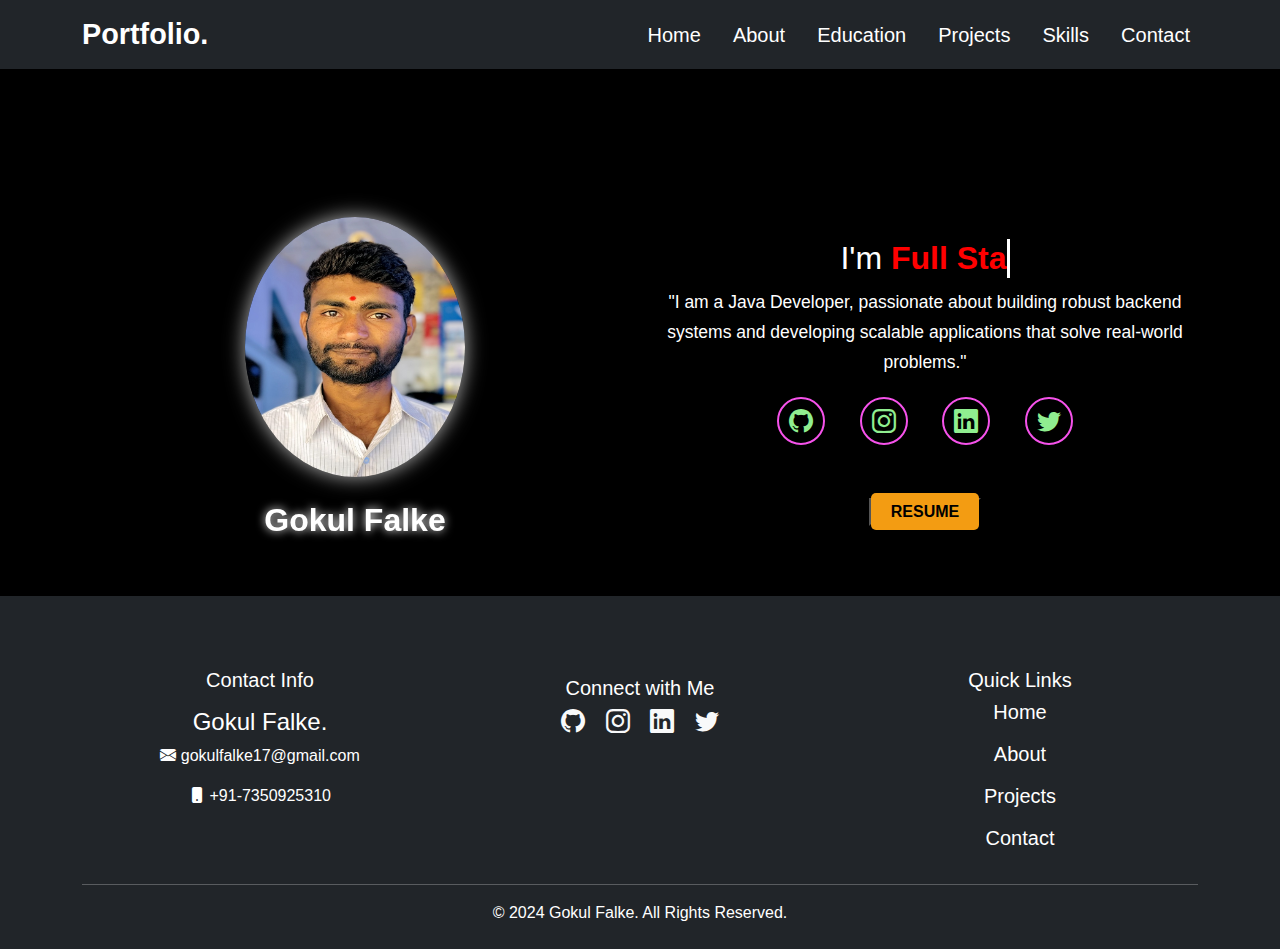
<file: index.html>
<!DOCTYPE html>
<html lang="en">

<head>
    <meta charset="UTF-8">
    <meta name="viewport" content="width=device-width, initial-scale=1.0">
    <meta http-equiv="X-UA-Compatible" content="ie=edge">
    <title>Portfolio</title>

    <link href="https://cdn.jsdelivr.net/npm/bootstrap@5.3.0-alpha1/dist/css/bootstrap.min.css" rel="stylesheet">
    <link rel="stylesheet" href="https://cdn.jsdelivr.net/npm/bootstrap-icons@1.10.5/font/bootstrap-icons.css">
    <link href="https://unpkg.com/aos@next/dist/aos.css" rel="stylesheet">

    <link rel="stylesheet" href="style.css">
</head>

<body>

    <nav class="navbar navbar-expand-lg navbar-dark bg-dark">
        <div class="container">
            <a class="navbar-brand" style="font-size: 1.8rem;" href="#"><b>Portfolio.</b></a>
            <button class="navbar-toggler" type="button" data-bs-toggle="collapse" data-bs-target="#navbarNav"
                aria-controls="navbarNav" aria-expanded="false" aria-label="Toggle navigation">
                <span class="navbar-toggler-icon"></span>
            </button>
            <div class="collapse navbar-collapse" id="navbarNav">
                <ul class="navbar-nav ms-auto gap-3 h5">
                    <li class="nav-item">
                        <a class="nav-link" href="index.html">Home</a>
                    </li>
                    <li class="nav-item">
                        <a class="nav-link" href="about.html">About</a>
                    </li>
                    <li class="nav-item">
                        <a class="nav-link" href="Education.html">Education</a>
                    </li>
                    <li class="nav-item">
                        <a class="nav-link" href="projects.html">Projects</a>
                    </li>
                    <li class="nav-item">
                        <a class="nav-link" href="skills.html">Skills</a>
                    </li>
                    <li class="nav-item">
                        <a class="nav-link" href="#">Contact</a>
                    </li>
                </ul>
            </div>
        </div>
    </nav>


    <div class="container heading-container section">
        <div class="row pt-lg-5">

            <div class="col-md-6  justify-content-center text-center">
                <img src="./imgs/Gokul_falke.jpg" alt="Profile" class="profile-img" data-aos="zoom-in"
                    data-aos-duration="1500" data-aos-delay="200">
                <div data-aos="zoom-in" data-aos-duration="500" data-aos-delay="300">
                    <h2 class="logo text-white pt-4">Gokul Falke</h2>
                </div>
            </div>


            <div class="col-md-6 d-flex flex-column justify-content-center text-center">
                <h2>I'm <span class="java-developer typewriter-text"></span></h2>
                <p class="lead "><small>"I am a Java Developer, passionate about building robust backend systems and
                        developing scalable applications that solve real-world problems."</small></p>

                <div class="social-links">
                    <a href="#" data-aos="fade-up" data-aos-duration="500" data-aos-delay="300"><i
                            class="bi bi-github"></i></a>
                    <a href="https://www.instagram.com/xx_gokulfalke17/" data-aos="fade-up" data-aos-duration="500"
                        data-aos-delay="300"><i class="bi bi-instagram"></i></a>
                    <a href="https://www.linkedin.com/in/gokul-falke-046a7824a/" data-aos="fade-up"
                        data-aos-duration="500" data-aos-delay="300"><i class="bi bi-linkedin"></i></a>
                    <a href="https://x.com/GokulFalke17" data-aos="fade-up" data-aos-duration="500"
                        data-aos-delay="300"><i class="bi bi-twitter"></i></a>
                </div>
                <div class="resumeBtn pt-5" data-aos="zoom-in" data-aos-duration="500" data-aos-delay="300">
                    <button><a href="./imgs/GokulFalke17 .pdf" class="resume-btn mt-4">Resume</a></button>
                </div>
            </div>
        </div>

    </div>
    </div>

    <!-- Footer Section -->
    <footer class="bg-dark text-white py-4 mt-5 footer-hidden">
        <div class="container text-center">
            <div class="row">
                <div class="col-md-4 pt-5">
                    <h5>Contact Info</h5>
                    <p class="h4 pt-2">Gokul Falke.</p>
                    <p><i class="bi bi-envelope-fill"></i> gokulfalke17@gmail.com</p>
                    <p><i class="bi bi-phone-fill"></i> +91-7350925310</p>
                </div>
                <div class="col-md-4 pt-5">
                    <h5 class="pt-2">Connect with Me</h5>
                    <a href="https://github.com/yourprofile" target="_blank"><i
                            class="bi bi-github text-light mx-2 h4"></i></a>
                    <a href="https://www.instagram.com/xx_gokulfalke17/" target="_blank"><i
                            class="bi bi-instagram text-light mx-2 h4"></i></a>
                    <a href="https://www.linkedin.com/in/gokul-falke-046a7824a/" target="_blank"><i
                            class="bi bi-linkedin text-light mx-2 h4"></i></a>
                    <a href="https://x.com/GokulFalke17" target="_blank"><i
                            class="bi bi-twitter text-light mx-2 h4"></i></a>
                </div>
                <div class="col-md-4 pt-5">
                    <h5>Quick Links</h5>
                    <p><a href="#home" class="hover-property text-decoration-none text-white h5">Home</a></p>
                    <p><a href="#about" class=" hover-property text-decoration-none text-white h5">About</a></p>
                    <p><a href="#projects" class=" hover-property text-decoration-none text-white h5">Projects</a></p>
                    <p><a href="#contact" class=" hover-property text-decoration-none text-white h5">Contact</a></p>
                </div>
            </div>
            <hr class="bg-light">
            <p class="mb-0">&copy; 2024 Gokul Falke. All Rights Reserved.</p>
        </div>
    </footer>


    <script src="https://unpkg.com/aos@next/dist/aos.js"></script>
    <script>
        AOS.init();
    </script>



    <!-- javascript code -->
    <script>
        document.addEventListener("DOMContentLoaded", () => {
            const texts = ["Full Stack Developer"];
            let speed = 100;
            const textElement = document.querySelector(".typewriter-text");

            let textIndex = 0;
            let characterIndex = 0;

            function typeWriter() {
                if (characterIndex < texts[textIndex].length) {
                    textElement.innerHTML += texts[textIndex].charAt(characterIndex);
                    characterIndex++;
                    setTimeout(typeWriter, speed);
                } else {
                    setTimeout(eraseText, 1000);
                }
            }

            function eraseText() {
                if (textElement.innerHTML.length > 0) {
                    textElement.innerHTML = textElement.innerHTML.slice(0, -1);
                    setTimeout(eraseText, 50);
                } else {
                    textIndex = (textIndex + 1) % texts.length;
                    characterIndex = 0;
                    setTimeout(typeWriter, 500);
                }
            }

            typeWriter();
        });



        // Function to add 'footer-visible' class when the footer is in view
        document.addEventListener("DOMContentLoaded", function () {
            const footer = document.querySelector("footer");

            function checkFooterInView() {
                const rect = footer.getBoundingClientRect();
                const windowHeight = window.innerHeight || document.documentElement.clientHeight;

                if (rect.top <= windowHeight && rect.bottom >= 0) {
                    footer.classList.add("footer-visible");
                }
            }

            // Initial check and event listener for scroll
            checkFooterInView();
            window.addEventListener("scroll", checkFooterInView);
        });



    </script>


    <script src="https://cdn.jsdelivr.net/npm/bootstrap@5.3.0-alpha1/dist/js/bootstrap.bundle.min.js"></script>
</body>

</html>
</file>
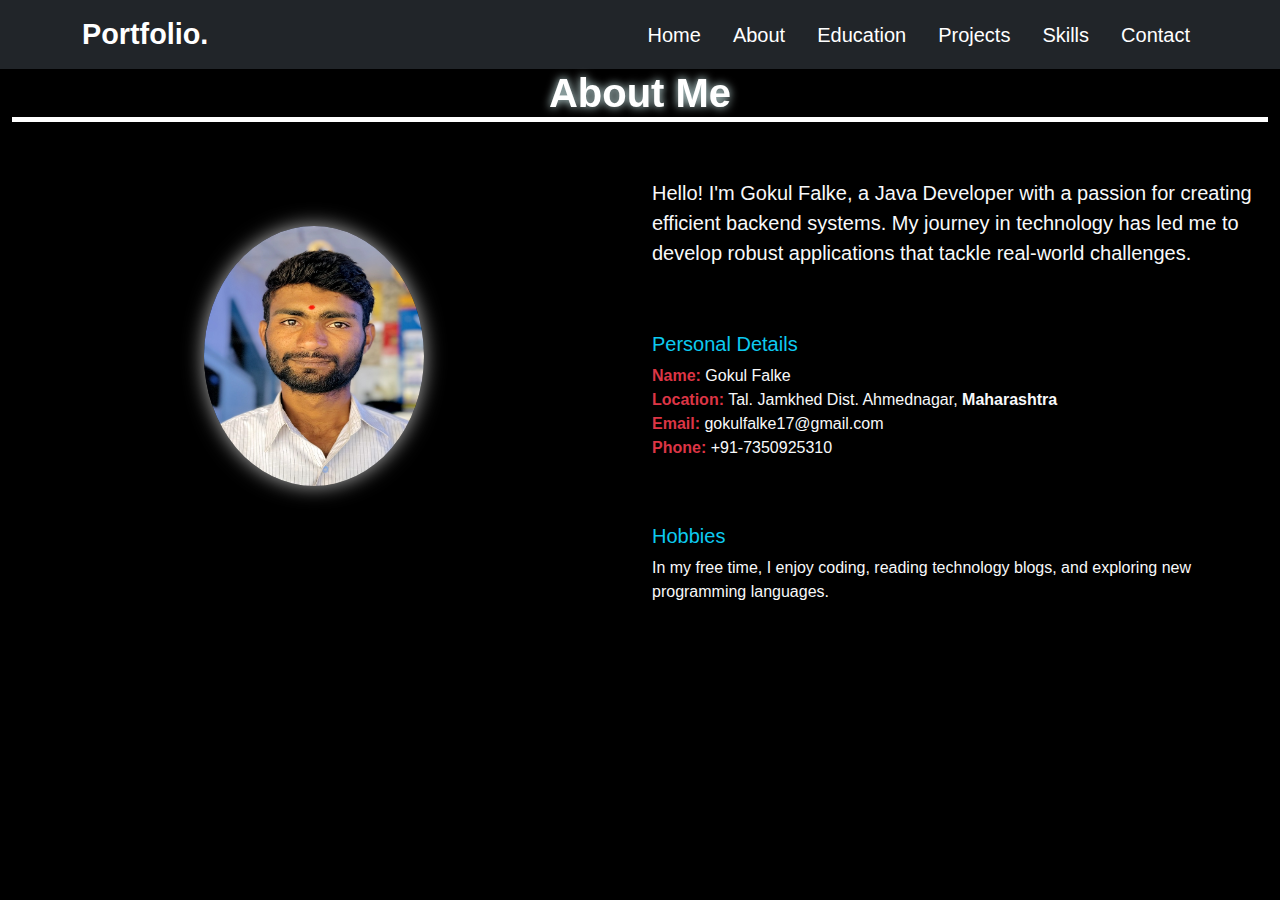
<file: about.html>
<!DOCTYPE html>
<html lang="en">

<head>
    <meta charset="UTF-8">
    <meta name="viewport" content="width=device-width, initial-scale=1.0">
    <meta http-equiv="X-UA-Compatible" content="ie=edge">
    <title>About - Gokul Falke</title>
    <link href="https://cdn.jsdelivr.net/npm/bootstrap@5.3.0-alpha1/dist/css/bootstrap.min.css" rel="stylesheet">
    <link rel="stylesheet" href="https://cdn.jsdelivr.net/npm/bootstrap-icons@1.10.5/font/bootstrap-icons.css">
    <link href="https://unpkg.com/aos@next/dist/aos.css" rel="stylesheet">
    <link rel="stylesheet" href="style.css">
    <style>
        * {
            padding: 0;
            margin: 0;
            box-sizing: border-box;
            font-family: 'Poppins', sans-serif;
        }

        .name-animation {
            font-size: 2.5rem;
            font-weight: bold;
            color: white;
            text-shadow: 0 0 10px rgba(255, 255, 255, 0.8), 0 0 20px rgba(255, 0, 0, 0.7);
            animation: fadeInUp 1s ease;
        }

        @keyframes fadeInUp {
            from {
                transform: translateY(20px);
                opacity: 0;
            }

            to {
                transform: translateY(0);
                opacity: 1;
            }
        }

        body h2 {
            text-align: center;
            color: lightgray;
            text-shadow: 0 0 10px lightcyan;
            font-size: 3rem;
            border-bottom: 5px solid white;

        }

        .heading {
            opacity: 0;
            animation: fadeIn 1s ease-in forwards;
            -webkit-animation: fadeIn 1s ease-in forwards;
            position: sticky;
            top: 1;
            background-color: black;
            z-index: 1000;
        }
    </style>
</head>

<body>

    <nav class="navbar navbar-expand-lg navbar-dark bg-dark">
        <div class="container">
            <a class="navbar-brand" style="font-size: 1.8rem;" href="#"><b>Portfolio.</b></a>
            <button class="navbar-toggler" type="button" data-bs-toggle="collapse" data-bs-target="#navbarNav"
                aria-controls="navbarNav" aria-expanded="false" aria-label="Toggle navigation">
                <span class="navbar-toggler-icon"></span>
            </button>
            <div class="collapse navbar-collapse" id="navbarNav">
                <ul class="navbar-nav ms-auto gap-3 h5">
                    <li class="nav-item">
                        <a class="nav-link" href="index.html">Home</a>
                    </li>
                    <li class="nav-item">
                        <a class="nav-link" href="about.html">About</a>
                    </li>
                    <li class="nav-item">
                        <a class="nav-link" href="Education.html">Education</a>
                    </li>
                    <li class="nav-item">
                        <a class="nav-link" href="projects.html">Projects</a>
                    </li>
                    <li class="nav-item">
                        <a class="nav-link" href="skills.html">Skills</a>
                    </li>
                    <li class="nav-item">
                        <a class="nav-link" href="contact.html">Contact</a>
                    </li>
                </ul>
            </div>
        </div>
    </nav>
    

    <div class="container-fluid contact-section" data-aos="fade-up" data-aos-duration="1500">
        <h2 class="contact-title h1"><b>About Me</b></h2>
        </div>
        <div class="timeline">
            <div class="row pt-5">
                <div class="col-md-6 text-center pt-5">
                    <img src="./imgs/Gokul_falke.jpg" alt="Gokul Falke" class="profile-img img-fluid"
                        data-aos="zoom-in" data-aos-duration="700">
                </div>
                <div class="col-md-6">
                    <p class="lead text-light">Hello! I'm Gokul Falke, a Java Developer with a passion for creating
                        efficient backend systems. My journey in technology has led me to develop robust applications
                        that tackle real-world challenges.</p>
                    <h5 class=" pt-5 text-info">Personal Details</h5>
                    <ul class="list-unstyled text-light">
                        <li><strong class="text-danger">Name:</strong> Gokul Falke</li>
                        <li><strong class="text-danger">Location:</strong> Tal. Jamkhed Dist. Ahmednagar,<b> Maharashtra</b></li>
                        <li><strong class="text-danger">Email:</strong> gokulfalke17@gmail.com</li>
                        <li><strong class="text-danger">Phone:</strong> +91-7350925310</li>
                    </ul>
                    <h5 class="pt-5 text-info">Hobbies</h5>
                    <p class="text-light">In my free time, I enjoy coding, reading technology blogs, and exploring new
                        programming languages.</p>
                </div>
            </div>
        </div>

       
        <script src="https://unpkg.com/aos@next/dist/aos.js"></script>
        <script>
            AOS.init();
        </script>
        <script src="https://cdn.jsdelivr.net/npm/bootstrap@5.3.0-alpha1/dist/js/bootstrap.bundle.min.js"></script>
</body>

</html>
</file>
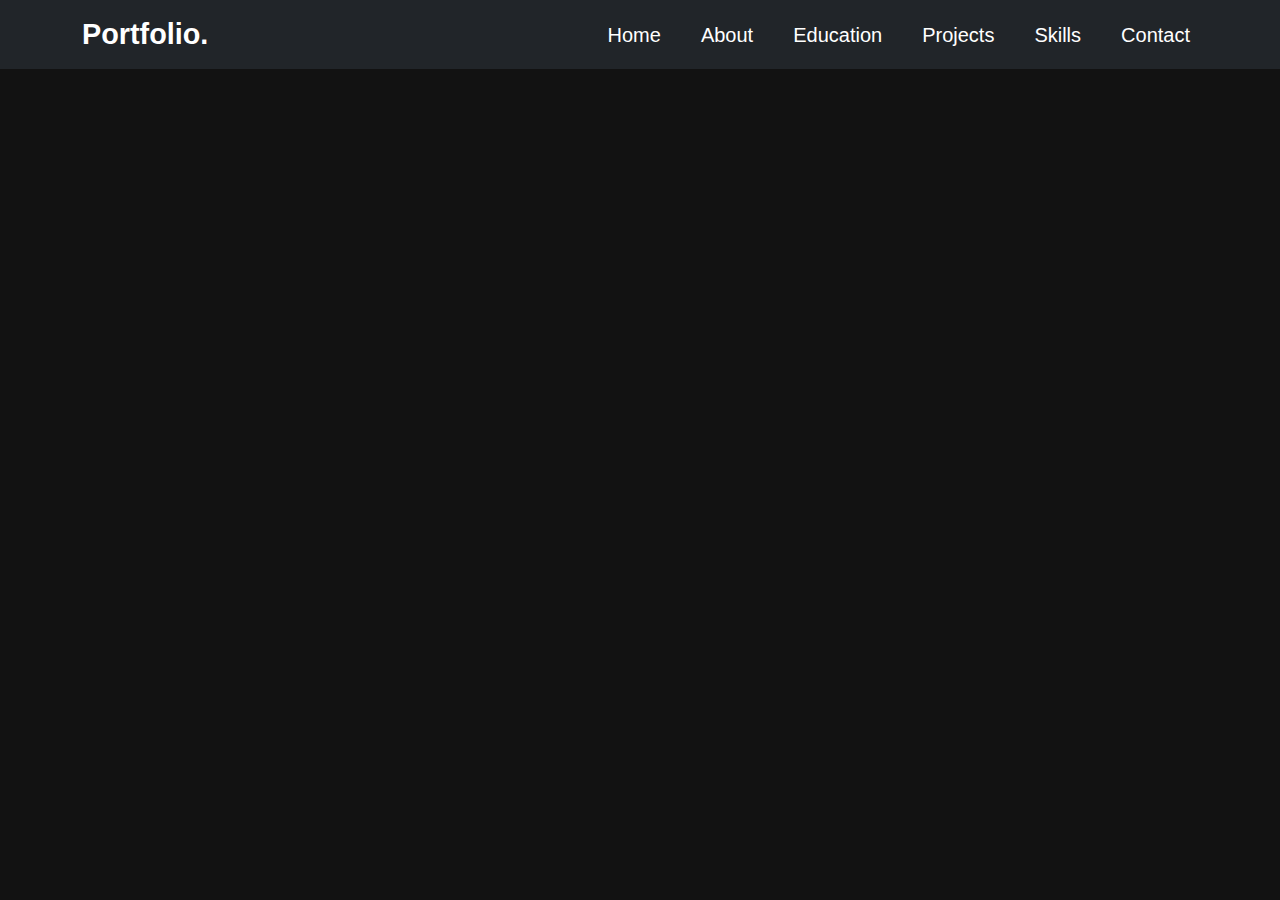
<file: contact.html>
<!DOCTYPE html>
<html lang="en">

<head>
    <meta charset="UTF-8">
    <meta name="viewport" content="width=device-width, initial-scale=1.0">
    <link href="https://cdn.jsdelivr.net/npm/bootstrap@5.3.0-alpha1/dist/css/bootstrap.min.css" rel="stylesheet">
    <link href="https://unpkg.com/aos@next/dist/aos.css" rel="stylesheet">
    <style>
        body {
            background-color: #121212;
            color: #ffffff;
            font-family: 'Poppins', sans-serif;
        }

        .contact-section {
            padding: 60px 0;
            background-color: #1e1e1e;
            border-radius: 10px;
            box-shadow: 0 4px 20px rgba(0, 0, 0, 0.3);
        }

        .contact-title {
            text-align: center;
            color: lightcyan;
            text-shadow: 0 0 10px lightcyan;
            margin-bottom: 40px;
        }

        .form-label {
            font-weight: bold;
        }

        .map-container {
            height: 400px;
            overflow: hidden;
            border-radius: 10px;
            box-shadow: 0 4px 20px rgba(0, 0, 0, 0.3);
        }

        .btn-primary {
            background-color: #00bfff;
            border: none;
            transition: background-color 0.3s;
        }

        .btn-primary:hover {
            background-color: #0080ff;
        }

        @media (max-width: 768px) {
            .map-container {
                height: 300px;
            }
        }

        .nav-link {
            color: white;
        }

        .nav-link:hover {
            color: #f39c12;
        }

        .navbar-nav .nav-item {
            gap: 0.5rem;
        }

        body h2 {
            text-align: center;
            color: lightgray;
            text-shadow: 0 0 10px lightcyan;
            font-size: 3rem;
            border-bottom: 5px solid white;

        }

        .heading {
            opacity: 0;
            animation: fadeIn 1s ease-in forwards;
            -webkit-animation: fadeIn 1s ease-in forwards;
            position: sticky;
            top: 1;
            background-color: black;
            z-index: 1000;
        }

        .contact-section {
            padding: 60px 0;
            background-color: #1e1e1e;
            border-radius: 10px;
            box-shadow: 0 4px 20px rgba(0, 0, 0, 0.3);
            transition: transform 0.3s ease-in-out, box-shadow 0.3s ease-in-out;
        }

        .contact-section:hover {
            transform: scale(1.05);
            box-shadow: 0 0 15px rgba(0, 170, 255, 0.5);
        }
    </style>
</head>

<body>


    <nav class="navbar navbar-expand-lg navbar-dark bg-dark">
        <div class="container">
            <a class="navbar-brand" style="font-size: 1.8rem;" href="#"><b>Portfolio.</b></a>
            <button class="navbar-toggler" type="button" data-bs-toggle="collapse" data-bs-target="#navbarNav"
                aria-controls="navbarNav" aria-expanded="false" aria-label="Toggle navigation">
                <span class="navbar-toggler-icon"></span>
            </button>
            <div class="collapse navbar-collapse pl-5" id="navbarNav">
                <ul class="navbar-nav ms-auto gap-4 h5">
                    <li class="nav-item">
                        <a class="nav-link" href="index.html">Home</a>
                    </li>
                    <li class="nav-item">
                        <a class="nav-link" href="about.html">About</a>
                    </li>
                    <li class="nav-item">
                        <a class="nav-link" href="Education.html">Education</a>
                    </li>
                    <li class="nav-item">
                        <a class="nav-link" href="projects.html">Projects</a>
                    </li>
                    <li class="nav-item">
                        <a class="nav-link" href="skills.html">Skills</a>
                    </li>
                    <li class="nav-item">
                        <a class="nav-link" href="contact.html">Contact</a>
                    </li>
                </ul>
            </div>
        </div>
    </nav>



    <div class="container-fluid contact-section heading" data-aos="fade-up" data-aos-duration="1500">
        <h2 class="contact-title h1"><b>Contact Me</b></h2>
        <div class="row">
            <!-- Left Side: Contact Form -->
            <div class="col-md-1">

            </div>

            <div class="col-md-5">
                <form id="contactForm">
                    <div class="mb-3">
                        <label for="name" class="form-label">Name</label>
                        <input type="text" class="form-control" id="name" name="name" required>
                    </div>
                    <div class="mb-3">
                        <label for="email" class="form-label">Email</label>
                        <input type="email" class="form-control" id="email" name="email" required>
                    </div>
                    <div class="mb-3">
                        <label for="contact" class="form-label">Contact Number</label>
                        <input type="tel" class="form-control" id="contact" name="contact" required>
                    </div>
                    <div class="mb-3">
                        <label for="message" class="form-label">Message</label>
                        <textarea class="form-control" id="message" name="message" rows="5" required></textarea>
                    </div>
                    <button type="submit" class="btn btn-primary w-100">Send Message</button>
                </form>
            </div>

            <!-- Right Side: Map  -->
            <div class="col-md-5 justify-content-center">
                <h1 class="contact-title">Find Me Here</h1>
                <div class="map-container">
                    <iframe
                        src="https://www.google.com/maps/embed?pb=!1m18!1m12!1m3!1d3783.3275459111955!2d74.73812151542619!3d19.09867578704748!2m3!1f0!2f0!3f0!3m2!1i1024!2i768!4f13.1!3m3!1m2!1s0x3bdc16c0048e961%3A0x1636cf8f5eaa36b!2sAhmednagar%2C%20Maharashtra%2C%20India!5e0!3m2!1sen!2sus!4v1630495618584!5m2!1sen!2sus"
                        width="100%" height="100%" style="border:0;" allowfullscreen="" loading="lazy"></iframe>
                </div>
            </div>

            <div class="col-md-1">

            </div>
        </div>
    </div>

    <!-- Include EmailJS SDK -->
    <script type="text/javascript" src="https://cdn.emailjs.com/dist/email.min.js"></script>
    <script src="https://unpkg.com/aos@next/dist/aos.js"></script>
    <script src="https://cdn.jsdelivr.net/npm/bootstrap@5.3.0-alpha1/dist/js/bootstrap.bundle.min.js"></script>

    <script>
        (function () {
            emailjs.init("gokulfalke17@gmail.com"); // Replace with your actual EmailJS user ID
        })();

        document.addEventListener('DOMContentLoaded', function () {
            const form = document.getElementById('contactForm');
            form.addEventListener('submit', function (e) {
                e.preventDefault();

                emailjs.sendForm('gokulfalke17@gmail.com', 'gokulfalke17@gmail.com', this) // Replace with your Service ID and Template ID
                    .then(function () {
                        alert('Your message has been sent!');
                        form.reset(); // Reset form fields after submission
                    }, function (error) {
                        alert('Failed to send message. Please try again later.');
                    });
            });

            AOS.init(); // Initialize AOS animations
        });
    </script>
</body>

</html>
</file>
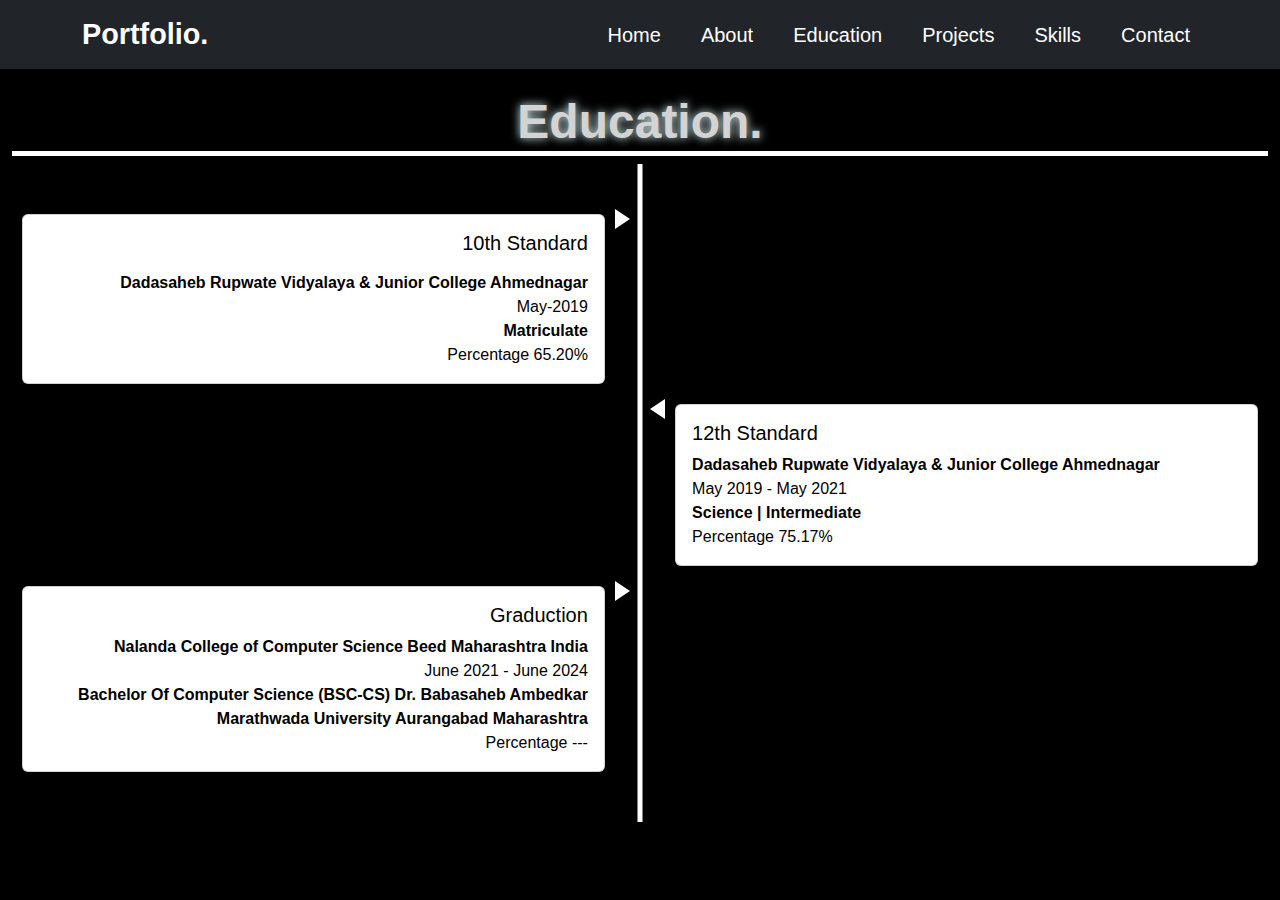
<file: Education.html>
<!DOCTYPE html>
<html lang="en">

<head>
    <meta charset="UTF-8">
    <meta name="viewport" content="width=device-width, initial-scale=1.0">
    <title>Education</title>
    <link href="https://cdn.jsdelivr.net/npm/bootstrap@5.3.0-alpha1/dist/css/bootstrap.min.css" rel="stylesheet">
    <link rel="stylesheet" href="https://cdn.jsdelivr.net/npm/bootstrap-icons@1.10.5/font/bootstrap-icons.css">
    <link href="https://unpkg.com/aos@next/dist/aos.css" rel="stylesheet">



    <style>
        * {
            padding: 0;
            margin: 0;
            box-sizing: border-box;
        }

        body {
            background-color: #000;
            color: white;
            font-family: 'Poppins', sans-serif;
        }

        .timeline {
            position: relative;
            padding: 40px 0;
        }

        .timeline::before {
            content: '';
            position: absolute;
            top: 0;
            bottom: 0;
            left: 50%;
            width: 5px;
            background: #fff;
            transform: translateX(-50%);
        }

        .timeline .timeline-item {
            position: relative;
            width: 48%;
            padding: 10px;
            box-sizing: border-box;
            opacity: 0;
            transform: translateY(100px);
            transition: opacity 0.6s ease-out, transform 0.6s ease-out;
        }

        .timeline .timeline-item.active {
            opacity: 1;
            transform: translateY(0);
        }

        .timeline .timeline-item.left {
            left: 0;
            text-align: right;
        }

        .timeline .timeline-item.right {
            left: 52%;
            text-align: left;
        }

        .timeline .timeline-item::after {
            content: '';
            position: absolute;
            top: 5px;
            width: 10;
            height: 0;
            border-style: solid;
        }

        .timeline .timeline-item.left::after {
            left: 100%;
            border-width: 10px 0 10px 15px;
            border-color: transparent transparent transparent #fff;
        }

        .timeline .timeline-item.right::after {
            right: 100%;
            border-width: 10px 15px 10px 0;
            border-color: transparent #fff transparent transparent;
        }

        .timeline .timeline-item .card {
            background: #fff;
            color: #000;
        }

        h2 {
            color: white;
        }

        body h1 {
            text-align: center;
            color: lightgray;
            text-shadow: 0 0 10px lightcyan;
            font-size: 3rem;
            border-bottom: 5px solid white;

        }

        .heading {
            opacity: 0;
            animation: fadeIn 1s ease-in forwards;
            -webkit-animation: fadeIn 1s ease-in forwards;
            position: sticky;
            top: 1;
            background-color: black;
            z-index: 1000;
        }

        .navbar-nav {
            gap: 0.1rem;
        }

        .nav-link {
            color: white;
        }

        .nav-link:hover {
            color: #f39c12;
        }
    </style>
</head>

<body>


    <nav class="navbar navbar-expand-lg navbar-dark bg-dark">
        <div class="container">
            <a class="navbar-brand" style="font-size: 1.8rem;" href="#"><b>Portfolio.</b></a>
            <button class="navbar-toggler" type="button" data-bs-toggle="collapse" data-bs-target="#navbarNav"
                aria-controls="navbarNav" aria-expanded="false" aria-label="Toggle navigation">
                <span class="navbar-toggler-icon"></span>
            </button>
            <div class="collapse navbar-collapse pl-5" id="navbarNav">
                <ul class="navbar-nav ms-auto h5" style="gap: 1.5rem;">
                    <li class="nav-item">
                        <a class="nav-link" href="index.html">Home</a>
                    </li>
                    <li class="nav-item">
                        <a class="nav-link" href="about.html">About</a>
                    </li>
                    <li class="nav-item">
                        <a class="nav-link" href="Education.html">Education</a>
                    </li>
                    <li class="nav-item">
                        <a class="nav-link" href="projects.html">Projects</a>
                    </li>
                    <li class="nav-item">
                        <a class="nav-link" href="skills.html">Skills</a>
                    </li>
                    <li class="nav-item">
                        <a class="nav-link" href="contact.html">Contact</a>
                    </li>
                </ul>
            </div>
        </div>
    </nav>



    <div class="container-fluid pt-4">
        <h1><b>Education.</b></h1>

        <div class="timeline">
            <div class="timeline-item left">
                <div class="card">
                    <div class="card-body">
                        <h5 class="card-title">10th Standard</h5>
                        <p class="card-text"></p>
                        <p class="card-text"> <b>Dadasaheb Rupwate Vidyalaya & Junior College Ahmednagar</b><br>
                            May-2019<br>
                            <b>Matriculate</b><br>
                            Percentage 65.20%
                        </p>
                    </div>
                </div>
            </div>
            <div class="timeline-item right">
                <div class="card">
                    <div class="card-body">
                        <h5 class="card-title">12th Standard</h5>
                        <p class="card-text"><b>Dadasaheb Rupwate Vidyalaya & Junior College Ahmednagar</b><br>
                            May 2019 - May 2021 <br>
                            <b>Science | Intermediate</b> <br>
                            Percentage 75.17%
                        </p>
                    </div>
                </div>
            </div>
            <div class="timeline-item left">
                <div class="card">
                    <div class="card-body">
                        <h5 class="card-title">Graduction</h5>
                        <p class="card-text"><b>Nalanda College of Computer Science Beed Maharashtra India</b><br>
                            June 2021 - June 2024<br>
                            <b>Bachelor Of Computer Science (BSC-CS) Dr. Babasaheb Ambedkar Marathwada University Aurangabad Maharashtra</b><br>
                            Percentage ---
                        </p>
                    </div>
                </div>
            </div>
        
        </div>
    </div>

    <script src="https://code.jquery.com/jquery-3.5.1.min.js"></script>
    <script src="https://cdn.jsdelivr.net/npm/@popperjs/core@2.9.2/dist/umd/popper.min.js"></script>
    <script src="https://maxcdn.bootstrapcdn.com/bootstrap/4.5.2/js/bootstrap.min.js"></script>
    <script src="https://cdn.jsdelivr.net/npm/@popperjs/core@2.11.6/dist/umd/popper.min.js"></script>
    <script src="https://cdn.jsdelivr.net/npm/bootstrap@5.3.0-alpha1/dist/js/bootstrap.min.js"></script>

    <script>
        $(document).ready(function () {
            function isElementInView(element) {
                var rect = element.getBoundingClientRect();
                return (
                    rect.top >= 0 &&
                    rect.bottom <= (window.innerHeight || document.documentElement.clientHeight) + 100 // Added offset to handle partially visible items
                );
            }

            function checkTimelineItems() {
                $('.timeline-item').each(function () {
                    if (isElementInView(this)) {
                        $(this).addClass('active');
                    }
                });
            }

            checkTimelineItems();

            $(window).on('scroll', checkTimelineItems);
        });
    </script>

</body>

</html>
</file>
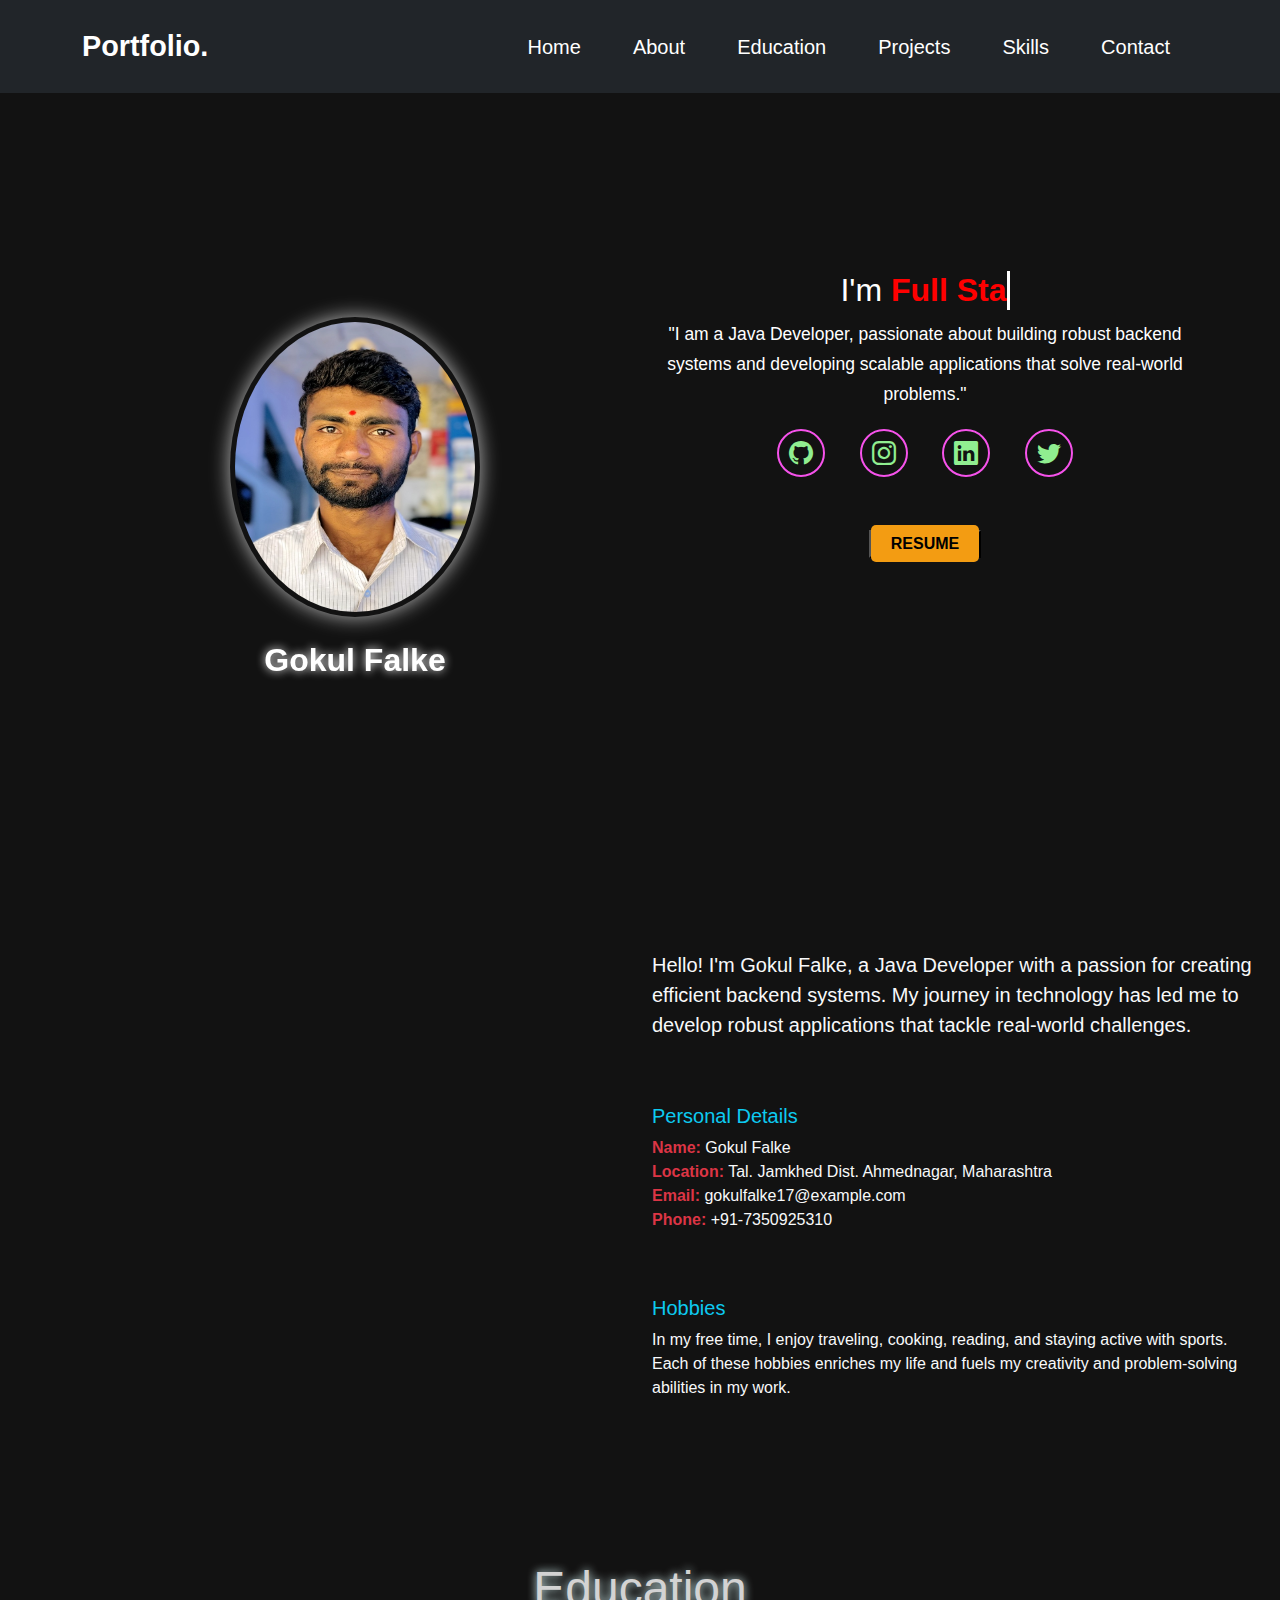
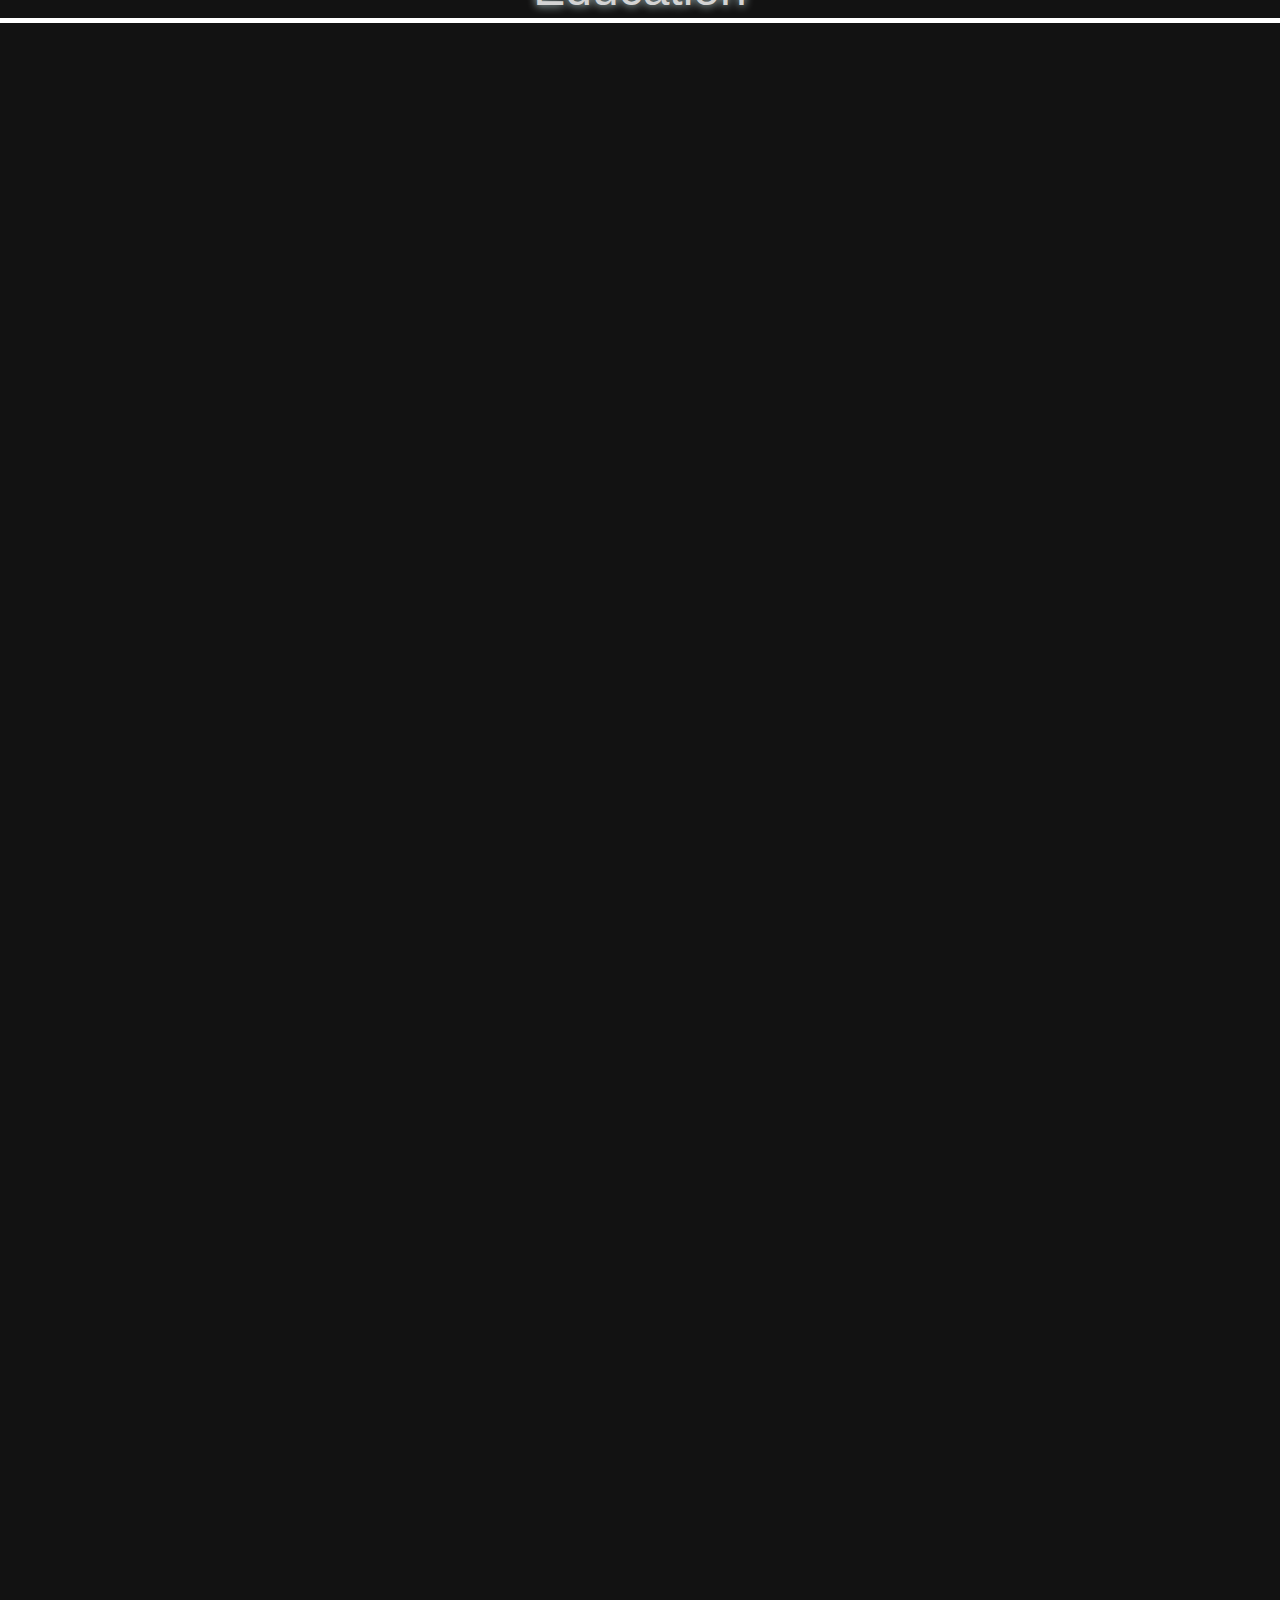
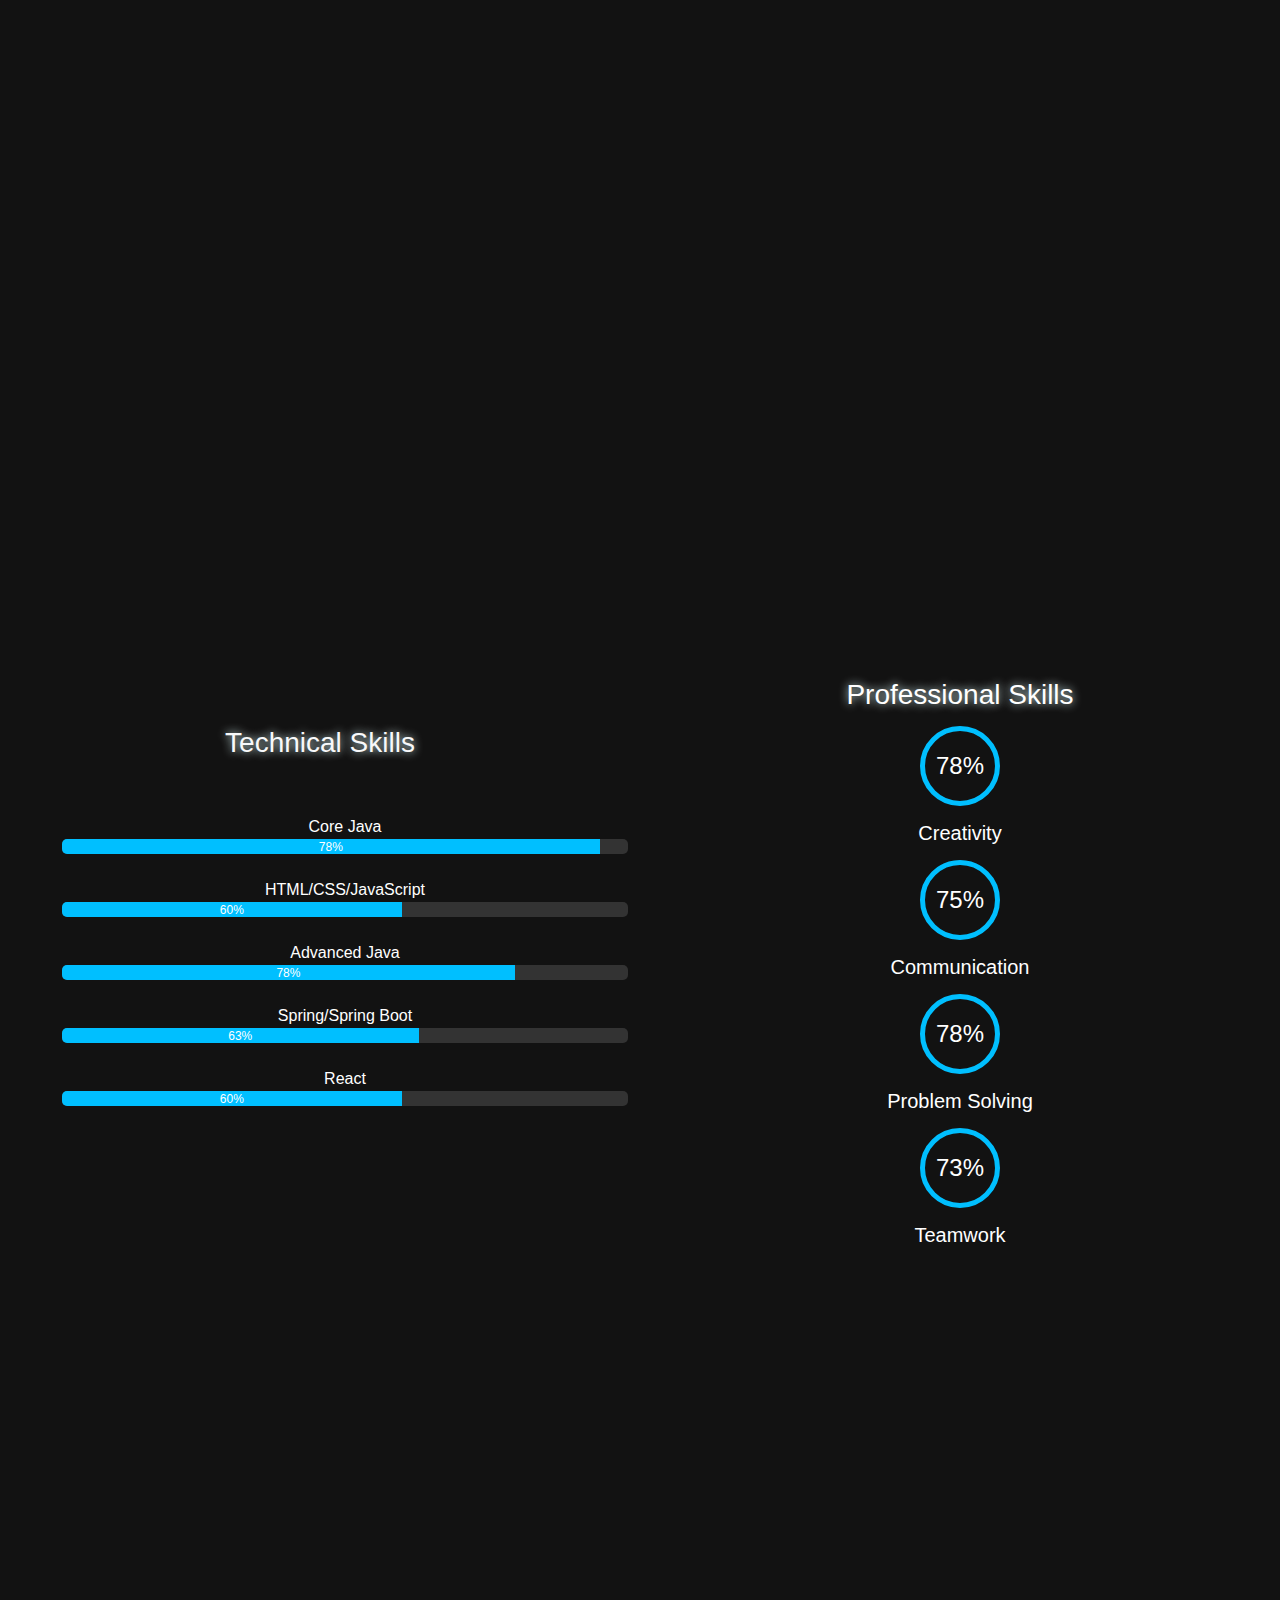
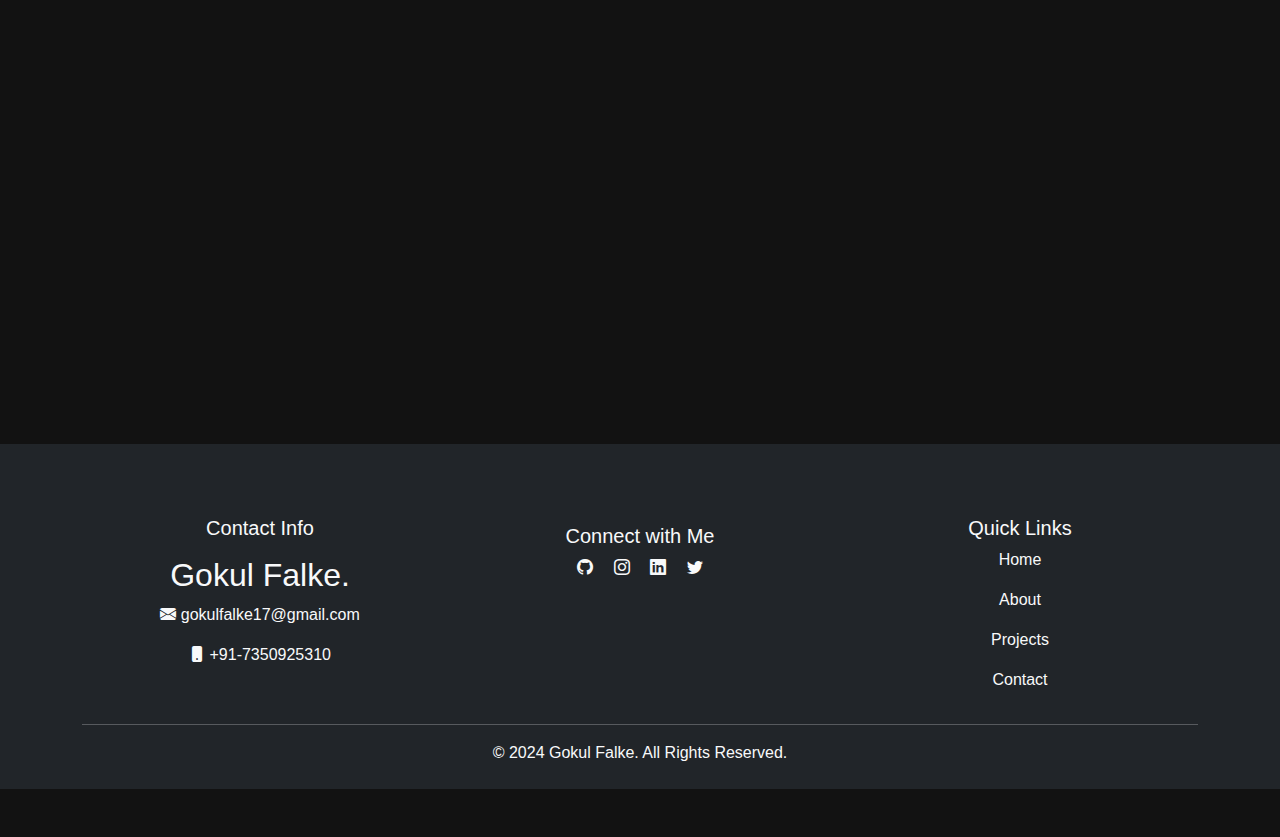
<file: main.html>
<!DOCTYPE html>
<html lang="en">

<head>
    <meta charset="UTF-8">
    <meta name="viewport" content="width=device-width, initial-scale=1.0">
    <meta http-equiv="X-UA-Compatible" content="ie=edge">
    <title>Portfolio - Gokul Falke</title>

    <!-- Bootstrap and Icons -->
    <link href="https://cdn.jsdelivr.net/npm/bootstrap@5.3.0-alpha1/dist/css/bootstrap.min.css" rel="stylesheet">
    <link rel="stylesheet" href="https://cdn.jsdelivr.net/npm/bootstrap-icons@1.10.5/font/bootstrap-icons.css">
    <link href="https://unpkg.com/aos@next/dist/aos.css" rel="stylesheet">

    <link rel="stylesheet" href="./main.css">


</head>

<body>

    <!-- Navbar -->
    <nav class="navbar navbar-expand-lg navbar-dark bg-dark">
        <div class="container">
            <a class="navbar-brand" style="font-size: 1.8rem;" href="#"><b>Portfolio.</b></a>
            <button class="navbar-toggler" type="button" data-bs-toggle="collapse" data-bs-target="#navbarNav"
                aria-controls="navbarNav" aria-expanded="false" aria-label="Toggle navigation">
                <span class="navbar-toggler-icon"></span>
            </button>
            <div class="collapse navbar-collapse" id="navbarNav">
                <ul class="navbar-nav ms-auto gap-3 h5">
                    <li class="nav-item"><a class="nav-link" href="#home">Home</a></li>
                    <li class="nav-item"><a class="nav-link" href="#about">About</a></li>
                    <li class="nav-item"><a class="nav-link" href="#education">Education</a></li>
                    <li class="nav-item"><a class="nav-link" href="#projects">Projects</a></li>
                    <li class="nav-item"><a class="nav-link" href="#skills">Skills</a></li>
                    <li class="nav-item"><a class="nav-link" href="#contact">Contact</a></li>
                </ul>
            </div>
        </div>
    </nav>

    <!-- Home Section -->
    <section id="home" class="container heading-container pt-5">
        <div class="row pt-lg-5">
            <div class="col-md-6 justify-content-center text-center pt-5">
                <img src="./imgs/Gokul_falke.jpg" alt="Profile" class="profile-img" data-aos="zoom-in"
                    data-aos-duration="1500" data-aos-delay="200">
                <div data-aos="zoom-in" data-aos-duration="500" data-aos-delay="300">
                    <p class="logo text-white pt-4 h2">Gokul Falke</p>
                </div>
            </div>
            <div class="col-md-6 d-flex flex-column justify-content-center text-center">
                <p class="h2">I'm <span class="java-developer typewriter-text"></span></p>
                <p class="lead"><small>"I am a Java Developer, passionate about building robust backend systems and
                        developing scalable applications that solve real-world problems."</small></p>
                <div class="social-links">
                    <a href="#"><i class="bi bi-github"></i></a>
                    <a href="https://www.instagram.com/xx_gokulfalke17/"><i class="bi bi-instagram"></i></a>
                    <a href="https://www.linkedin.com/in/gokul-falke-046a7824a/"><i class="bi bi-linkedin"></i></a>
                    <a href="https://x.com/GokulFalke17"><i class="bi bi-twitter"></i></a>
                </div>
                <div class="resumeBtn pt-5 pb-5 pt-lg-5"><button><a href="./imgs/GokulFalke17 .pdf"
                            class="resume-btn mt-4">Resume</a></button></div>
            </div>
        </div>
    </section>

    <!-- About Section -->
    <section id="about" class=" container-fluid my-5 pt-lg-5 h-100 pb-5">
        <div class=" text-center name-animation" data-aos="zoom-in" data-aos-duration="800">
            <h1>About Me</h1>
        </div>

        <div class="row pt-5">
            <div class="col-md-6 text-center pt-5">
                <img src="./imgs/Gokul_falke.jpg" alt="Gokul Falke" class="profile-img img-fluid" data-aos="zoom-in"
                    data-aos-duration="700">
            </div>
            <div class="col-md-6 pt-5">
                <p class="lead text-light">Hello! I'm Gokul Falke, a Java Developer with a passion for creating
                    efficient backend systems. My journey in technology has led me to develop robust applications
                    that tackle real-world challenges.</p>
                <h5 class="pt-5 text-info">Personal Details</h5>
                <ul class="list-unstyled text-light">
                    <li><strong class="text-danger">Name:</strong> Gokul Falke</li>
                    <li><strong class="text-danger">Location:</strong> Tal. Jamkhed Dist. Ahmednagar, Maharashtra
                    </li>
                    <li><strong class="text-danger">Email:</strong> gokulfalke17@example.com</li>
                    <li><strong class="text-danger">Phone:</strong> +91-7350925310</li>
                </ul>
                <h5 class="pt-5 text-info">Hobbies</h5>
                <p class="text-light">In my free time, I enjoy traveling, cooking, reading, and staying active with
                    sports. Each of these hobbies enriches my life and fuels my creativity and problem-solving
                    abilities in my work.</p>
            </div>
        </div>
    </section>

    <!-- Education Section -->
    <section id="education" class="container-fluid mt-5 pt-5  animated-section">
        <h1>Education</h1>
        <div class="timeline animate-on-scroll mt-5 pt-5">
            <div class="timeline-item left">
                <div class="card p-3">
                    <h3>Bachelor of Engineering</h3>
                    <p>Information Technology</p>
                    <p>XYZ University, Year: 2020</p>
                </div>
            </div>
            <div class="timeline-item right">
                <div class="card p-3">
                    <h3>Diploma in Computer Engineering</h3>
                    <p>ABC Institute, Year: 2016</p>
                </div>
            </div>
            <div class="timeline-item left">
                <div class="card p-3">
                    <h3>High School Diploma</h3>
                    <p>High School Name, Year: 2014</p>
                </div>
            </div>
            <div class="timeline-item right">
                <div class="card p-3">
                    <h3>Online Courses</h3>
                    <p>Java Programming, Year: 2021</p>
                    <p>Spring Framework, Year: 2022</p>
                </div>
            </div>
        </div>
    </section>




    <!-- Projects Section -->
    <section id="projects" class="projects py-5 pt-5">


        <div class="container-fluid pt-5">
            <div class="row text-center mb-4">
                <div class="col">
                    <h2 class="section-title" data-aos="fade-up">My Projects</h2>
                    <p class="lead pt-5" data-aos="fade-up" data-aos-delay="200">Here are a few of the projects I've worked
                        on
                        recently. Click on them to know more!</p>
                </div>
            </div>

            <div class="row g-4">
                <!-- Project 1 -->
                <div class="col-lg-4 col-md-6">
                    <div class="project-card shadow-lg" data-aos="fade-up" data-aos-delay="300">
                        <img src="./imgs/atm.jpg" alt="Project 1" class="img-fluid project-img">
                        <div class="project-info p-3">
                            <h4 class="project-title">Project Title 1</h4>
                            <p class="project-description">A brief description of the project goes here. This project
                                focuses on Java backend development.</p>
                            <a href="#" class="btn btn-primary">View Project</a>
                        </div>
                        <div class="overlay">
                            <div class="overlay-icons">
                                <a href="https://github.com/yourprofile" target="_blank"><i
                                        class="bi bi-github"></i></a>
                                <a href="#" target="_blank"><i class="bi bi-link-45deg"></i></a>
                            </div>
                        </div>
                    </div>
                </div>

                <!-- Project 2 -->
                <div class="col-lg-4 col-md-6">
                    <div class="project-card shadow-lg" data-aos="fade-up" data-aos-delay="400">
                        <img src="./imgs/cake.avif" alt="Project 2" class="img-fluid project-img">
                        <div class="project-info p-3">
                            <h4 class="project-title">Project Title 2</h4>
                            <p class="project-description">A brief description of the project goes here. This one is
                                focused on front-end design with React.</p>
                            <a href="#" class="btn btn-primary">View Project</a>
                        </div>
                        <div class="overlay">
                            <div class="overlay-icons">
                                <a href="https://github.com/yourprofile" target="_blank"><i
                                        class="bi bi-github"></i></a>
                                <a href="#" target="_blank"><i class="bi bi-link-45deg"></i></a>
                            </div>
                        </div>
                    </div>
                </div>

                <!-- Project 3 -->
                <div class="col-lg-4 col-md-6">
                    <div class="project-card shadow-lg" data-aos="fade-up" data-aos-delay="500">
                        <img src="./imgs/atm.jpg" alt="Project 3" class="img-fluid project-img">
                        <div class="project-info p-3">
                            <h4 class="project-title">Project Title 3</h4>
                            <p class="project-description">A brief description of the project goes here. This one
                                integrates APIs for seamless functionality.</p>
                            <a href="#" class="btn btn-primary">View Project</a>
                        </div>
                        <div class="overlay">
                            <div class="overlay-icons">
                                <a href="https://github.com/yourprofile" target="_blank"><i
                                        class="bi bi-github"></i></a>
                                <a href="#" target="_blank"><i class="bi bi-link-45deg"></i></a>
                            </div>
                        </div>
                    </div>
                </div>
            </div>
        </div>

        <section id="projects" class="projects py-5">
            <div class="container-fluid">


                <div class="row g-4">
                    <!-- Project 4 -->
                    <div class="col-lg-4 col-md-6">
                        <div class="project-card shadow-lg" data-aos="fade-up" data-aos-delay="300">
                            <img src="./imgs/atm.jpg" alt="Project 1" class="img-fluid project-img">
                            <div class="project-info p-3">
                                <h4 class="project-title">Project Title 1</h4>
                                <p class="project-description">A brief description of the project goes here. This
                                    project
                                    focuses on Java backend development.</p>
                                <a href="#" class="btn btn-primary">View Project</a>
                            </div>
                            <div class="overlay">
                                <div class="overlay-icons">
                                    <a href="https://github.com/yourprofile" target="_blank"><i
                                            class="bi bi-github"></i></a>
                                    <a href="#" target="_blank"><i class="bi bi-link-45deg"></i></a>
                                </div>
                            </div>
                        </div>
                    </div>

                    <!-- Project 5 -->
                    <div class="col-lg-4 col-md-6">
                        <div class="project-card shadow-lg" data-aos="fade-up" data-aos-delay="400">
                            <img src="./imgs/cake.avif" alt="Project 2" class="img-fluid project-img">
                            <div class="project-info p-3">
                                <h4 class="project-title">Project Title 2</h4>
                                <p class="project-description">A brief description of the project goes here. This one is
                                    focused on front-end design with React.</p>
                                <a href="#" class="btn btn-primary">View Project</a>
                            </div>
                            <div class="overlay">
                                <div class="overlay-icons">
                                    <a href="https://github.com/yourprofile" target="_blank"><i
                                            class="bi bi-github"></i></a>
                                    <a href="#" target="_blank"><i class="bi bi-link-45deg"></i></a>
                                </div>
                            </div>
                        </div>
                    </div>

                    <!-- Project 6 -->
                    <div class="col-lg-4 col-md-6">
                        <div class="project-card shadow-lg" data-aos="fade-up" data-aos-delay="500">
                            <img src="./imgs/atm.jpg" alt="Project 3" class="img-fluid project-img">
                            <div class="project-info p-3">
                                <h4 class="project-title">Project Title 3</h4>
                                <p class="project-description">A brief description of the project goes here. This one
                                    integrates APIs for seamless functionality.</p>
                                <a href="#" class="btn btn-primary">View Project</a>
                            </div>
                            <div class="overlay">
                                <div class="overlay-icons">
                                    <a href="https://github.com/yourprofile" target="_blank"><i
                                            class="bi bi-github"></i></a>
                                    <a href="#" target="_blank"><i class="bi bi-link-45deg"></i></a>
                                </div>
                            </div>
                        </div>
                    </div>
                </div>
            </div>



        </section>



        <!-- Skills Section -->

        <section>

            <div class="container-fluid my-2 pt-5">
                <div data-aos="zoom-in" data-aos-duration="1500">
                    <h1>Skill Set.</h1>
                </div>
                <div class="row">
                    <div class="col-md-6 pt-5 ">
                        <h3 class="text-center pt-5 text-light" style="text-shadow: 0 0 10px lightcyan;">Technical
                            Skills
                        </h3>
                        <div class="mb-4 forLeft pt-5">
                            <span>Core Java</span>
                            <div class="progress" data-skill="95">
                                <div class="progress-bar" role="progressbar" style="width: 0%;" aria-valuenow="0"
                                    aria-valuemin="0" aria-valuemax="100">0%</div>
                            </div>
                        </div>
                        <div class="mb-4 forLeft">
                            <span>HTML/CSS/JavaScript</span>
                            <div class="progress" data-skill="60">
                                <div class="progress-bar" role="progressbar" style="width: 0%;" aria-valuenow="0"
                                    aria-valuemin="0" aria-valuemax="100">0%</div>
                            </div>
                        </div>
                        <div class="mb-4 forLeft">
                            <span>Advanced Java</span>
                            <div class="progress" data-skill="80">
                                <div class="progress-bar" role="progressbar" style="width: 0%;" aria-valuenow="0"
                                    aria-valuemin="0" aria-valuemax="100">0%</div>
                            </div>
                        </div>
                        <div class="mb-4 forLeft">
                            <span>Spring/Spring Boot</span>
                            <div class="progress" data-skill="63">
                                <div class="progress-bar" role="progressbar" style="width: 0%;" aria-valuenow="0"
                                    aria-valuemin="0" aria-valuemax="100">0%</div>
                            </div>
                        </div>
                        <div class="mb-4 forLeft">
                            <span>React</span>
                            <div class="progress" data-skill="60">
                                <div class="progress-bar" role="progressbar" style="width: 0%;" aria-valuenow="0"
                                    aria-valuemin="0" aria-valuemax="100">0%</div>
                            </div>
                        </div>
                    </div>

                    <div class="col-md-6">
                        <h3 class="text-center pt-5" style="text-shadow: 0 0 10px lightcyan;">Professional Skills</h3>
                        <div class="text-center">
                            <div class="circle" data-aos="zoom-in" data-skill="90">
                                <div class="percentage">0%</div>
                            </div>
                            <h5>Creativity</h5>

                            <div class="circle" data-aos="zoom-in" data-skill="75">
                                <div class="percentage">0%</div>
                            </div>
                            <h5>Communication</h5>

                            <div class="circle" data-aos="zoom-in" data-skill="80">
                                <div class="percentage">0%</div>
                            </div>
                            <h5>Problem Solving</h5>

                            <div class="circle" data-aos="zoom-in" data-skill="73">
                                <div class="percentage">0%</div>
                            </div>
                            <h5>Teamwork</h5>
                        </div>
                    </div>
                </div>
            </div>
        </section>


        <!-- contact session -->

        <section>

            <div class="container-fluid contact-section heading pt-5" data-aos="fade-up" data-aos-duration="1500">
                <h2 class="contact-title h1"><b>Contact Me</b></h2>
                <div class="row">
                    <!-- Left Side: Contact Form -->
                    <div class="col-md-1">

                    </div>

                    <div class="col-md-5 pt-5">
                        <form id="contactForm">
                            <div class="mb-3">
                                <label for="name" class="form-label">Name</label>
                                <input type="text" class="form-control" id="name" name="name" required>
                            </div>
                            <div class="mb-3">
                                <label for="email" class="form-label">Email</label>
                                <input type="email" class="form-control" id="email" name="email" required>
                            </div>
                            <div class="mb-3">
                                <label for="contact" class="form-label">Contact Number</label>
                                <input type="tel" class="form-control" id="contact" name="contact" required>
                            </div>
                            <div class="mb-3">
                                <label for="message" class="form-label">Message</label>
                                <textarea class="form-control" id="message" name="message" rows="5" required></textarea>
                            </div>
                            <button type="submit" class="btn btn-primary w-100">Send Message</button>
                        </form>
                    </div>

                    <!-- Right Side: Map  -->
                    <div class="col-md-5 justify-content-center">
                        <p class="contact-title h2">Find Me Here</p>
                        <div class="map-container">
                            <iframe
                                src="https://www.google.com/maps/embed?pb=!1m18!1m12!1m3!1d3783.3275459111955!2d74.73812151542619!3d19.09867578704748!2m3!1f0!2f0!3f0!3m2!1i1024!2i768!4f13.1!3m3!1m2!1s0x3bdc16c0048e961%3A0x1636cf8f5eaa36b!2sAhmednagar%2C%20Maharashtra%2C%20India!5e0!3m2!1sen!2sus!4v1630495618584!5m2!1sen!2sus"
                                width="100%" height="100%" style="border:0;" allowfullscreen="" loading="lazy"></iframe>
                        </div>
                    </div>

                    <div class="col-md-1">

                    </div>
                </div>
            </div>

            <!-- Include EmailJS SDK -->
            <script type="text/javascript" src="https://cdn.emailjs.com/dist/email.min.js"></script>
            <script src="https://unpkg.com/aos@next/dist/aos.js"></script>
            <script src="https://cdn.jsdelivr.net/npm/bootstrap@5.3.0-alpha1/dist/js/bootstrap.bundle.min.js"></script>


        </section>


        <!-- Footer Section -->
        <footer class="bg-dark text-light py-4 mt-5 footer-hidden">
            <div class="container text-center">
                <div class="row">
                    <div class="col-md-4 pt-5">
                        <h5>Contact Info</h5>
                        <p class="h2 pt-2">Gokul Falke.</p>
                        <p><i class="bi bi-envelope-fill"></i> gokulfalke17@gmail.com</p>
                        <p><i class="bi bi-phone-fill"></i> +91-7350925310</p>
                    </div>
                    <div class="col-md-4 pt-5">
                        <h5 class="pt-2">Connect with Me</h5>
                        <a href="https://github.com/yourprofile" target="_blank"><i
                                class="bi bi-github text-light mx-2"></i></a>
                        <a href="https://www.instagram.com/xx_gokulfalke17/" target="_blank"><i
                                class="bi bi-instagram text-light mx-2"></i></a>
                        <a href="https://www.linkedin.com/in/gokul-falke-046a7824a/" target="_blank"><i
                                class="bi bi-linkedin text-light mx-2"></i></a>
                        <a href="https://x.com/GokulFalke17" target="_blank"><i
                                class="bi bi-twitter text-light mx-2"></i></a>
                    </div>
                    <div class="col-md-4 pt-5">
                        <h5>Quick Links</h5>
                        <p><a href="#home" class="hover-property text-decoration-none text-light">Home</a></p>
                        <p><a href="#about" class=" hover-property text-decoration-none text-light">About</a></p>
                        <p><a href="#projects" class=" hover-property text-decoration-none text-light">Projects</a></p>
                        <p><a href="#contact" class=" hover-property text-decoration-none text-light">Contact</a></p>
                    </div>
                </div>
                <hr class="bg-light">
                <p class="mb-0">&copy; 2024 Gokul Falke. All Rights Reserved.</p>
            </div>
        </footer>



        <!-- Scripts -->
        <script src="https://cdn.jsdelivr.net/npm/bootstrap@5.3.0-alpha1/dist/js/bootstrap.bundle.min.js"></script>
        <script src="https://unpkg.com/aos@next/dist/aos.js"></script>
        <script>
            AOS.init();
        </script>

        <script src="./main.js"> </script>

</body>

</html>
</file>
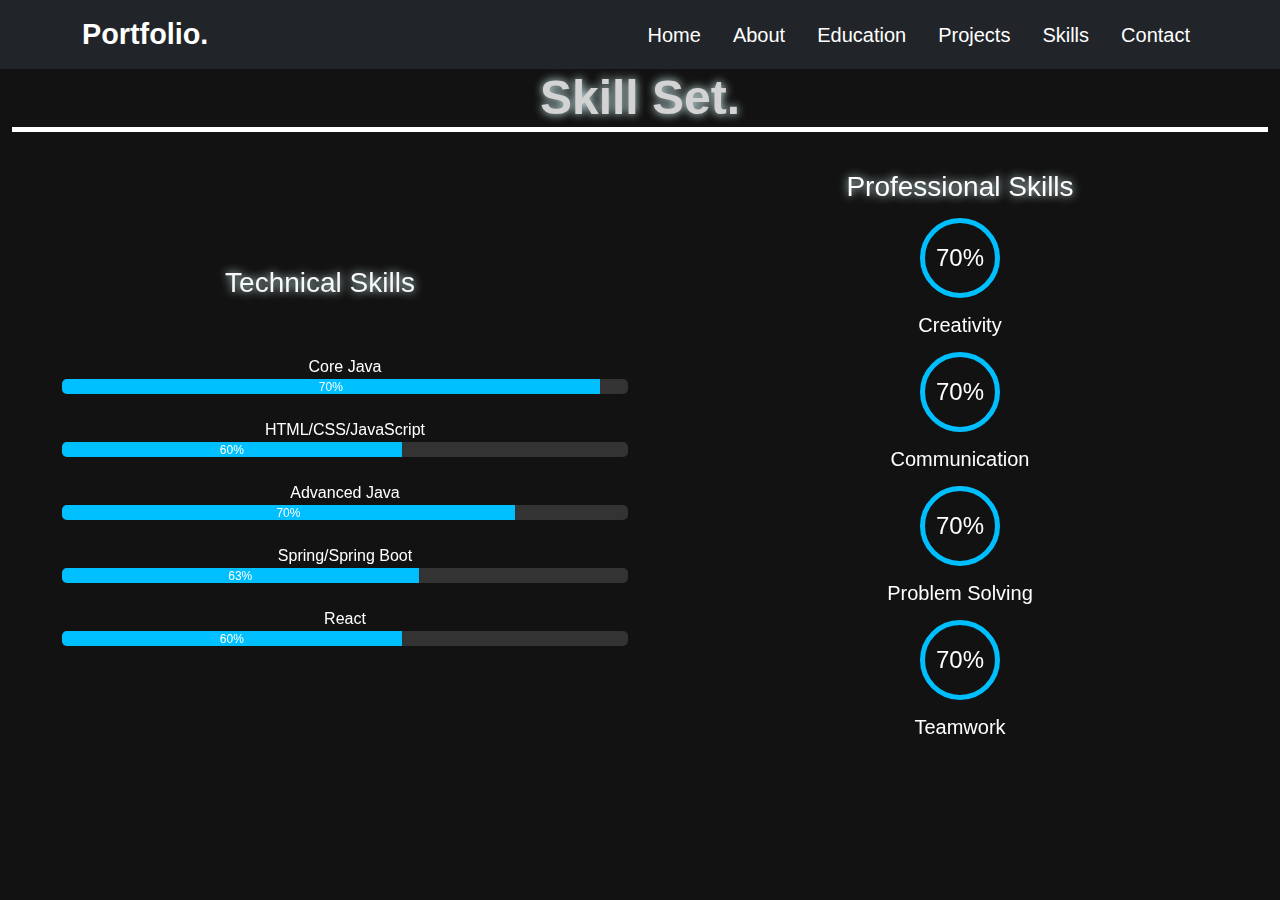
<file: skills.html>
<!DOCTYPE html>
<html lang="en">

<head>
    <meta charset="UTF-8">
    <meta name="viewport" content="width=device-width, initial-scale=1.0">
    <meta http-equiv="X-UA-Compatible" content="ie=edge">
    <title>My Skills</title>
    <link href="https://cdn.jsdelivr.net/npm/bootstrap@5.3.0-alpha1/dist/css/bootstrap.min.css" rel="stylesheet">
    <link rel="stylesheet" href="https://cdn.jsdelivr.net/npm/bootstrap-icons@1.10.5/font/bootstrap-icons.css">
    <link href="https://unpkg.com/aos@next/dist/aos.css" rel="stylesheet">


    <link rel="stylesheet" href="style.css">
    <style>
        * {
            padding: 0;
            margin: 0;
            box-sizing: border-box;
            font-family: 'Poppins', sans-serif;
        }

        body {
            background-color: #121212;
            color: #ffffff;
        }

        .skill-title {
            text-align: center;
            margin-bottom: 30px;
        }

        .progress {
            height: 15px;
            border-radius: 5px;
            background-color: #333;
            overflow: hidden;
        }

        .progress-bar {
            background-color: #00bfff;
            transition: width 1s ease-in-out;
        }

        .circle {
            width: 80px;
            height: 80px;
            border-radius: 50%;
            border: 5px solid #00bfff;
            position: relative;
            margin: 15px auto;
            display: flex;
            justify-content: center;
            align-items: center;
            font-size: 1.5rem;
            color: #ffffff;
            opacity: 0;
            transform: scale(0);
            animation: scaleIn 0.6s forwards;
        }

        @keyframes scaleIn {
            to {
                opacity: 1;
                transform: scale(1);
            }
        }

        .circle .percentage {
            position: absolute;
            text-align: center;
        }

        body h1 {
            text-align: center;
            color: lightgray;
            text-shadow: 0 0 10px lightcyan;
            font-size: 3rem;
            border-bottom: 5px solid white;
        }

        .heading {
            opacity: 0;
            animation: fadeIn 1s ease-in forwards;
            top: 1;
            z-index: 1000;
            padding-bottom: 30px;
        }

        .forLeft {
            padding-left: 50px;
            text-align: center;
        }
    </style>
</head>

<body>

    <nav class="navbar navbar-expand-lg navbar-dark bg-dark">
        <div class="container">
            <a class="navbar-brand" style="font-size: 1.8rem;" href="#"><b>Portfolio.</b></a>
            <button class="navbar-toggler" type="button" data-bs-toggle="collapse" data-bs-target="#navbarNav"
                aria-controls="navbarNav" aria-expanded="false" aria-label="Toggle navigation">
                <span class="navbar-toggler-icon"></span>
            </button>
            <div class="collapse navbar-collapse" id="navbarNav">
                <ul class="navbar-nav ms-auto gap-3 h5">
                    <li class="nav-item">
                        <a class="nav-link" href="index.html">Home</a>
                    </li>
                    <li class="nav-item">
                        <a class="nav-link" href="about.html">About</a>
                    </li>
                    <li class="nav-item">
                        <a class="nav-link" href="Education.html">Education</a>
                    </li>
                    <li class="nav-item">
                        <a class="nav-link" href="projects.html">Projects</a>
                    </li>
                    <li class="nav-item">
                        <a class="nav-link" href="skills.html">Skills</a>
                    </li>
                    <li class="nav-item">
                        <a class="nav-link" href="contact.html">Contact</a>
                    </li>
                </ul>
            </div>
        </div>
    </nav>


     <div class="container-fluid contact-section" data-aos="fade-up" data-aos-duration="1500">
        <div class="heading" data-aos="zoom-in" data-aos-duration="1500">
            <h1><b>Skill Set.</b></h1>
        </div>
        <div class="timeline">
            <div class="row">
                <div class="col-md-6 pt-5">
                    <h3 class="text-center pt-5 text-light" style="text-shadow: 0 0 10px lightcyan;">Technical Skills
                    </h3>
                    <div class="mb-4 forLeft pt-5">
                        <span>Core Java</span>
                        <div class="progress" data-skill="95">
                            <div class="progress-bar" role="progressbar" style="width: 0%;" aria-valuenow="0"
                                aria-valuemin="0" aria-valuemax="100">0%</div>
                        </div>
                    </div>
                    <div class="mb-4 forLeft">
                        <span>HTML/CSS/JavaScript</span>
                        <div class="progress" data-skill="60">
                            <div class="progress-bar" role="progressbar" style="width: 0%;" aria-valuenow="0"
                                aria-valuemin="0" aria-valuemax="100">0%</div>
                        </div>
                    </div>
                    <div class="mb-4 forLeft">
                        <span>Advanced Java</span>
                        <div class="progress" data-skill="80">
                            <div class="progress-bar" role="progressbar" style="width: 0%;" aria-valuenow="0"
                                aria-valuemin="0" aria-valuemax="100">0%</div>
                        </div>
                    </div>
                    <div class="mb-4 forLeft">
                        <span>Spring/Spring Boot</span>
                        <div class="progress" data-skill="63">
                            <div class="progress-bar" role="progressbar" style="width: 0%;" aria-valuenow="0"
                                aria-valuemin="0" aria-valuemax="100">0%</div>
                        </div>
                    </div>
                    <div class="mb-4 forLeft">
                        <span>React</span>
                        <div class="progress" data-skill="60">
                            <div class="progress-bar" role="progressbar" style="width: 0%;" aria-valuenow="0"
                                aria-valuemin="0" aria-valuemax="100">0%</div>
                        </div>
                    </div>
                </div>

                <div class="col-md-6">
                    <h3 class="text-center" style="text-shadow: 0 0 10px lightcyan;">Professional Skills</h3>
                    <div class="text-center">
                        <div class="circle" data-aos="zoom-in" data-skill="90">
                            <div class="percentage">0%</div>
                        </div>
                        <h5>Creativity</h5>

                        <div class="circle" data-aos="zoom-in" data-skill="75">
                            <div class="percentage">0%</div>
                        </div>
                        <h5>Communication</h5>

                        <div class="circle" data-aos="zoom-in" data-skill="80">
                            <div class="percentage">0%</div>
                        </div>
                        <h5>Problem Solving</h5>

                        <div class="circle" data-aos="zoom-in" data-skill="73">
                            <div class="percentage">0%</div>
                        </div>
                        <h5>Teamwork</h5>
                    </div>
                </div>
            </div>
        </div>

        <script src="https://unpkg.com/aos@next/dist/aos.js"></script>
        <script src="https://unpkg.com/aos@next/dist/aos.js"></script>
        <script src="https://cdn.jsdelivr.net/npm/@popperjs/core@2.11.6/dist/umd/popper.min.js"></script>
<script src="https://cdn.jsdelivr.net/npm/bootstrap@5.3.0-alpha1/dist/js/bootstrap.min.js"></script>

        <script>
            document.addEventListener('DOMContentLoaded', function () {
                AOS.init();
            });

            function animateSkills() {
                const technicalSkills = document.querySelectorAll('.progress');
                const circles = document.querySelectorAll('.circle');

                technicalSkills.forEach(skill => {
                    const percentage = skill.getAttribute('data-skill');
                    const progressBar = skill.querySelector('.progress-bar');
                    progressBar.style.width = percentage + '%';
                    progressBar.setAttribute('aria-valuenow', percentage);
                    let currentPercentage = 0;

                    const interval = setInterval(() => {
                        if (currentPercentage < percentage) {
                            currentPercentage++;
                            progressBar.innerText = currentPercentage + '%';
                        } else {
                            clearInterval(interval);
                        }
                    }, 10);
                });

                circles.forEach(circle => {
                    const skillPercentage = circle.getAttribute('data-skill');
                    const percentageElement = circle.querySelector('.percentage');
                    let currentPercentage = 0;

                    const circleInterval = setInterval(() => {
                        if (currentPercentage < skillPercentage) {
                            currentPercentage++;
                            percentageElement.innerText = currentPercentage + '%';
                        } else {
                            clearInterval(circleInterval);
                        }
                    }, 10);

                    setTimeout(() => {
                        circle.style.opacity = '1';
                        circle.style.transform = 'scale(1)';
                    }, 300);
                });
            }

            window.onload = function () {
                animateSkills();
            };
        </script>
        <script src="https://cdn.jsdelivr.net/npm/bootstrap@5.3.0-alpha1/dist/js/bootstrap.bundle.min.js"></script>
</body>

</html>
</file>
<file: style.css>
* {
    margin: 0;
    padding: 0;
    box-sizing: border-box;
    font-family: 'Poppins', sans-serif;
}

body {
    width: 100%;
    height: 100vh;
    background-color: #000;
    color: #fff;
}

.logo {
    color: white;
    font-size: 2rem;
    padding-top: 40px;
    font-weight: bold;
    text-align: center;
    text-shadow: 0 0 10px white;
}

.profile-img {
    width: 220px;
    height: 260px;
    border-radius: 50%;
    box-shadow: 0 0 20px rgba(255, 255, 255, 0.7);
    -webkit-border-radius: ;
    -moz-border-radius: ;
    -ms-border-radius: ;
    -o-border-radius: ;
}

.java-developer {
    color: red;
    font-weight: bold;
}

.heading-container {
    margin-top: 100px;
}

.nav-link {
    color: white;
}

.nav-link:hover {
    color: #f39c12;
}

.social-links i {
    display: inline-flex;
    justify-content: center;
    align-items: center;
    width: 3rem;
    height: 3rem;
    background-color: transparent;
    border: 2px solid rgb(246, 82, 235);
    border-radius: 50%;
    color: lightgreen;
    margin: 5px 15px;
    font-size: 1.5rem;
    transition: 0.4s linear;
    -webkit-transition: 0.4s linear;
    -moz-transition: 0.4s linear;
    -ms-transition: 0.4s linear;
    -o-transition: 0.4s linear;
}

.social-links i:hover {
    transform: scale(1.3);
    color: black;
    background-color: #ffffff;
    filter: drop-shadow(0 0 5px lightgreen);
    -webkit-filter: drop-shadow(0 0 5px lightgreen);
}

.resume-btn {
    background-color: #f39c12;
    color: #000;
    font-weight: bold;
    padding: 10px 20px;
    text-transform: uppercase;
    text-decoration: none;
    border-radius: 5px;
}

.resume-btn:hover {
    background-color: #e67e22;
    color: #fff;
}

.hamburg,
.cancel {
    cursor: pointer;
    position: absolute;
    right: 15px;
    top: 10px;
    color: white;
    display: none;
    font-size: clamp(2.5rem, 0.5rem + 5vw, 3rem);
}


.typewriter-text {
    font-size: 2rem;
    color: red;
    font-weight: bold;
    display: inline-block;
    border-right: 3px solid white;
    animation: blinkCursor 0.7s step-end infinite;


    @keyframes blinkCursor {

        from,
        to {
            border-color: transparent;
        }

        50% {
            border-color: white;
        }
    }

    /* Additional Styles */
    .social-icons a {
        margin: 0 10px;
        color: #fff;
        font-size: 24px;
        transition: color 0.3s;
    }

    .social-icons a:hover {
        color: #f39c12;
    }

    .logo h2 {
        text-shadow: 0 0 10px white;
    }


    .content button {
        width: 25%;
        height: 5vh;
        margin: 30px;
        background-color: goldenrod;
        color: white;
        border: none;
        outline: none;
        font-size: 120%;
        font-weight: 700;
        border-radius: 5px;
        transition: 0.2s linear;
    }

    .content button a {
        text-decoration: none;
        color: white;
    }

    .content button:hover {
        transform: scale(1.1);
        color: #ffffff;
        border: 2px solid greenyellow;
        background-color: transparent;
        font-weight: 700;
        box-shadow: 0 0 40px red;
    }

    .navbar {
        padding-top: 20px;
        padding-bottom: 20px;
    }

    @keyframes fadeIn {
        from {
            opacity: 0;
        }

        to {
            opacity: 1;
        }
    }

    .fade-in {
        animation: fadeIn 1s ease forwards;
    }

    @keyframes slideIn {
        from {
            transform: translateY(50px);
            opacity: 0;
            -webkit-transform: translateY(50px);
            -moz-transform: translateY(50px);
            -ms-transform: translateY(50px);
            -o-transform: translateY(50px);
        }

        to {
            transform: translateY(0);
            opacity: 1;
        }
    }

    .slide-in {
        animation: slideIn 1s ease forwards;
    }



    footer a:hover {
        color: #00c2ff;
        text-decoration: underline;
    }

    footer .bi {
        font-size: 1.9rem;
    }

    .footer-hidden {
        opacity: 0;
        transform: translateY(20px);
        transition: opacity 1s ease, transform 1s ease;
    }

    .footer-visible {
        opacity: 1;
        transform: translateY(0);
    }

    .section {
        padding: 60px 0;
        background-color: #1e1e1e;
        border-radius: 10px;
        box-shadow: 0 4px 20px rgba(0, 0, 0, 0.3);
        transition: transform 0.3s ease-in-out, box-shadow 0.3s ease-in-out;
    }

    .section:hover {
        transform: scale(1.05);
        box-shadow: 0 0 15px rgba(0, 170, 255, 0.5);
    }
</file>
<file: main.css>
* {
    margin: 0;
    padding: 0;
    box-sizing: border-box;
    font-family: 'Poppins', sans-serif;
}

body {
    width: 100%;
    background-color: #121212;
    color: #fff;
    font-family: 'Poppins', sans-serif;
}

.logo {
    color: white;
    font-size: 2rem;
    padding-top: 40px;
    font-weight: bold;
    text-align: center;
    text-shadow: 0 0 10px white;
}

.profile-img {
    width: 250px;
    height: 300px;
    padding: 5px;
    margin-top: 80px;
    border-radius: 50%;
    box-shadow: 0 0 20px rgba(255, 255, 255, 0.7);
    -webkit-border-radius: 50%;
    -moz-border-radius: 50%;
    -ms-border-radius: 50%;
    -o-border-radius: 50%;
}

.java-developer {
    color: red;
    font-weight: bold;
}

.nav-link {
    color: white;
}

.nav-link:hover {
    color: #f39c12;
}

.navbar {
    padding-top: 20px;
    padding-bottom: 20px;
}

.social-links i {
    display: inline-flex;
    justify-content: center;
    align-items: center;
    width: 3rem;
    height: 3rem;
    background-color: transparent;
    border: 2px solid rgb(246, 82, 235);
    border-radius: 50%;
    color: lightgreen;
    margin: 5px 15px;
    font-size: 1.5rem;
    transition: 0.4s linear;
}

.social-links i:hover {
    transform: scale(1.3);
    color: black;
    background-color: #ffffff;
    filter: drop-shadow(0 0 5px lightgreen);
}

.resume-btn {
    background-color: #f39c12;
    color: #000;
    font-weight: bold;
    padding: 10px 20px;
    text-transform: uppercase;
    text-decoration: none;
    border-radius: 5px;
}

.resume-btn:hover {
    background-color: #e67e22;
    color: #fff;
}

.typewriter-text {
    font-size: 2rem;
    color: red;
    font-weight: bold;
    display: inline-block;
    border-right: 3px solid white;
    animation: blinkCursor 0.7s step-end infinite;
}

@keyframes blinkCursor {
    from, to { border-color: transparent; }
    50% { border-color: white; }
}

.name-animation {
    font-size: 2.5rem;
    font-weight: bold;
    color: white;
    text-shadow: 0 0 10px rgba(255, 255, 255, 0.8), 0 0 20px rgba(255, 0, 0, 0.7);
    animation: fadeInUp 1s ease;
}

 @keyframes fadeInUp {
     from {
         transform: translateY(20px);
         opacity: 0;
     }

     to {
         transform: translateY(0);
         opacity: 1;
     }
 }


 body h1 {
     text-align: center;
     color: white;
     text-shadow: 0 0 10px lightcyan;
     font-size: 3rem;
     border-bottom: 5px solid white;

 }

 .heading {
     opacity: 0;
     animation: fadeIn 1s ease-in forwards;
     -webkit-animation: fadeIn 1s ease-in forwards;
     position: sticky;
     top: 1;
     background-color: black;
     z-index: 1000;
 }

 body {
    background-color: #121212;
     color: white;
     font-family: 'Poppins', sans-serif;
 }

 .timeline {
     position: relative;
     padding: 40px 0;
 }

 .timeline::before {
     content: '';
     position: absolute;
     top: 0;
     bottom: 0;
     left: 50%;
     width: 5px;
     background: #fff;
     transform: translateX(-50%);
 }

 .timeline .timeline-item {
     position: relative;
     width: 48%;
     padding: 10px;
     box-sizing: border-box;
     opacity: 0;
     transform: translateY(100px);
     transition: opacity 0.6s ease-out, transform 0.6s ease-out;
 }

 .timeline .timeline-item.active {
     opacity: 1;
     transform: translateY(0);
 }

 .timeline .timeline-item.left {
     left: 0;
     text-align: right;
 }

 .timeline .timeline-item.right {
     left: 52%;
     text-align: left;
 }

 .timeline .timeline-item::after {
     content: '';
     position: absolute;
     top: 5px;
     width: 10;
     height: 0;
     border-style: solid;
 }

 .timeline .timeline-item.left::after {
     left: 100%;
     border-width: 10px 0 10px 15px;
     border-color: transparent transparent transparent #fff;
 }

 .timeline .timeline-item.right::after {
     right: 100%;
     border-width: 10px 15px 10px 0;
     border-color: transparent #fff transparent transparent;
 }

 .timeline .timeline-item .card {
     background: #fff;
     color: #000;
 }

 h2 {
     color: white;
 }

 body h1 {
     text-align: center;
     color: lightgray;
     text-shadow: 0 0 10px lightcyan;
     font-size: 3rem;
     border-bottom: 5px solid white;

 }

 .heading {
     opacity: 0;
     animation: fadeIn 1s ease-in forwards;
     -webkit-animation: fadeIn 1s ease-in forwards;
     position: sticky;
     top: 1;
     background-color: black;
     z-index: 1000;
 }

 .navbar-nav {
     gap: 0.5rem;
 }

 .nav-link {
     color: white;
 }

 .nav-link:hover {
     color: #f39c12;
 }

 .animate-on-scroll {
     opacity: 0;
     transform: translateY(20px);
     transition: opacity 0.6s ease-out, transform 0.6s ease-out;
 }

 .animate-on-scroll.visible {
     opacity: 1;
     transform: translateY(0);
 }

 #education {
     padding: 50px 0;
 }

 .education-item {
     margin: 20px 0;
 }

 body {
    background-color: #121212;
     color: #fff;
     font-family: 'Poppins', sans-serif;
 }

 .section-title {
     font-size: 2.5rem;
    color: white;
     text-shadow: 0 0 10px lightcyan;
     font-weight: bold;
     margin-bottom: 30px;
 }

 .project-card {
     position: relative;
     background-color: #111;
     border-radius: 10px;
     overflow: hidden;
     transition: transform 0.3s ease-in-out, box-shadow 0.3s ease-in-out;
 }

 .project-card:hover {
     transform: scale(1.05);
     box-shadow: 0 0 15px rgba(0, 170, 255, 0.5);
 }

 .project-img {
     width: 100%;
     height: auto;
 }

 .project-info {
     text-align: center;
     position: relative;
     z-index: 2;
 }

 .project-title {
     color: #00aaff;
     font-size: 1.5rem;
     font-weight: bold;
 }

 .project-description {
     font-size: 0.9rem;
     margin-bottom: 15px;
 }

 .btn-primary {
     background-color: #00aaff;
     border: none;
     color: #fff;
     padding: 10px 20px;
     border-radius: 50px;
     transition: background-color 0.3s;
 }

 .btn-primary:hover {
     background-color: #005f7f;
 }

 .overlay {
     position: absolute;
     top: 0;
     left: 0;
     right: 0;
     bottom: 0;
     background-color: rgba(0, 0, 0, 0.7);
     opacity: 0;
     transition: opacity 0.3s ease-in-out;
     display: flex;
     align-items: center;
     justify-content: center;
     z-index: 1;
 }

 .project-card:hover .overlay {
     opacity: 1;
 }

 .overlay-icons {
     text-align: center;
 }

 .overlay-icons a {
     font-size: 2rem;
     color: #00aaff;
     margin: 0 10px;
     transition: transform 0.3s;
 }

 .overlay-icons a:hover {
     transform: scale(1.2);
 }

 .nav-link {
     color: white;
 }

 .nav-link:hover {
     color: #f39c12;
 }

 .navbar-nav .nav-item {
     margin-right: 20px;
 }

 body {
    background-color: #121212;
    color: #ffffff;
}

.skill-title {
    text-align: center;
    margin-bottom: 30px;
}

.progress {
    height: 15px;
    border-radius: 5px;
    background-color: #333;
    overflow: hidden;
}

.progress-bar {
    background-color: #00bfff;
    transition: width 1s ease-in-out;
}

.circle {
    width: 80px;
    height: 80px;
    border-radius: 50%;
    border: 5px solid #00bfff;
    position: relative;
    margin: 15px auto;
    display: flex;
    justify-content: center;
    align-items: center;
    font-size: 1.5rem;
    color: #ffffff;
    opacity: 0;
    transform: scale(0);
    animation: scaleIn 0.6s forwards;
}

@keyframes scaleIn {
    to {
        opacity: 1;
        transform: scale(1);
    }
}

.circle .percentage {
    position: absolute;
    text-align: center;
}

body h1 {
    text-align: center;
    color: lightgray;
    text-shadow: 0 0 10px lightcyan;
    font-size: 3rem;
    border-bottom: 5px solid white;
}

.heading {
    opacity: 0;
    animation: fadeIn 1s ease-in forwards;
    top: 1;
    z-index: 1000;
    padding-bottom: 30px;
}

.forLeft {
    padding-left: 50px;
    text-align: center;
}


body {
    background-color: #121212;
    color: #ffffff;
    font-family: 'Poppins', sans-serif;
}

.contact-section {
    padding: 60px 0;
    background-color: #1e1e1e;
    border-radius: 10px;
    box-shadow: 0 4px 20px rgba(0, 0, 0, 0.3);
}

.contact-title {
    text-align: center;
    color: lightcyan;
    text-shadow: 0 0 10px lightcyan;
    margin-bottom: 40px;
}

.form-label {
    font-weight: bold;
}

.map-container {
    height: 400px;
    overflow: hidden;
    border-radius: 10px;
    box-shadow: 0 4px 20px rgba(0, 0, 0, 0.3);
}

.btn-primary {
    background-color: #00bfff;
    border: none;
    transition: background-color 0.3s;
}

.btn-primary:hover {
    background-color: #0080ff;
}

@media (max-width: 768px) {
    .map-container {
        height: 300px;
    }
}

.nav-link {
    color: white;
}

.nav-link:hover {
    color: #f39c12;
}


.navbar-nav .nav-item {
    gap: 0.5rem;
}

#about {
    margin-top: 100px;
}

body h2 {
    text-align: center;
    color: lightgray;
    text-shadow: 0 0 10px lightcyan;
    font-size: 3rem;
    border-bottom: 5px solid white;

}

.heading {
    opacity: 0;
    animation: fadeIn 1s ease-in forwards;
    -webkit-animation: fadeIn 1s ease-in forwards;
    position: sticky;
    top: 1;
    background-color: black;
    z-index: 1000;
}
</file>
